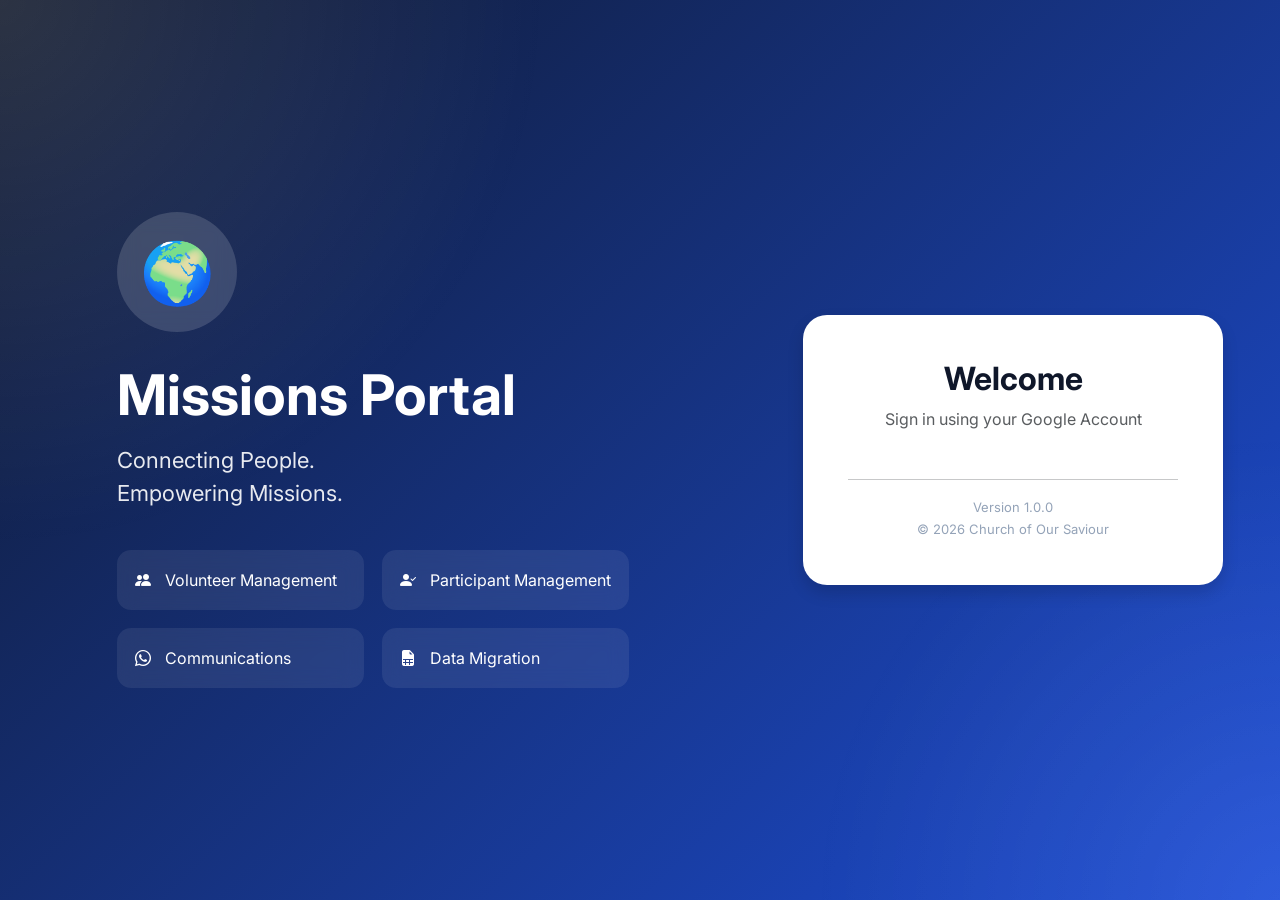
<file: index.html>
<!DOCTYPE html>
<html lang="en">

<head>

<meta charset="UTF-8">
<meta name="viewport" content="width=device-width, initial-scale=1.0">

<title>Missions Portal</title>

<meta name="theme-color" content="#1e3a8a">
<meta name="description" content="Missions Portal">

<!-- FIX: Required for Google Identity popup flow -->
<meta http-equiv="Cross-Origin-Opener-Policy" content="same-origin-allow-popups">

<!-- Bootstrap -->
<link href="https://cdn.jsdelivr.net/npm/bootstrap@5.3.7/dist/css/bootstrap.min.css" rel="stylesheet">
<link href="https://cdn.jsdelivr.net/npm/bootstrap-icons@1.13.1/font/bootstrap-icons.min.css" rel="stylesheet">

<!-- Font -->
<link href="https://fonts.googleapis.com/css2?family=Inter:wght@300;400;500;600;700&display=swap" rel="stylesheet">

<!-- CSS -->
<link rel="stylesheet" href="css/style.css">

<!-- ==============================
     GOOGLE IDENTITY SERVICES
================================== -->
<script src="https://accounts.google.com/gsi/client" async defer></script>

<!-- ==============================
     GOOGLE API CLIENT (Execution API)
================================== -->


</head>

<body>

<div class="background-overlay"></div>

<div class="container-fluid vh-100">

    <div class="row h-100">

        <!-- LEFT PANEL -->
        <div class="col-lg-7 d-none d-lg-flex align-items-center justify-content-center">

            <div class="hero">

                <div class="logo-circle">🌍</div>

                <h1 class="portal-title">Missions Portal</h1>

                <p class="portal-subtitle">
                    Connecting People.<br>
                    Empowering Missions.
                </p>

                <div class="hero-features">

                    <div><i class="bi bi-people-fill"></i> Volunteer Management</div>
                    <div><i class="bi bi-person-check-fill"></i> Participant Management</div>
                    <div><i class="bi bi-whatsapp"></i> Communications</div>
                    <div><i class="bi bi-file-earmark-spreadsheet-fill"></i> Data Migration</div>

                </div>

            </div>

        </div>

        <!-- RIGHT PANEL -->
        <div class="col-lg-5 col-12 d-flex align-items-center justify-content-center">

            <div class="login-card shadow">

                <div class="text-center">

                    <div class="mobile-logo d-lg-none">🌍</div>

                    <h2>Welcome</h2>

                    <p class="text-muted">
                        Sign in using your Google Account
                    </p>

                </div>

                <!-- GOOGLE LOGIN -->
                <div class="mt-4">

                    <div id="g_id_onload"
                         data-client_id="263902111764-jdil2ttim5q05gim8tsheopgoprr6jmh.apps.googleusercontent.com"
                         data-context="signin"
                         data-callback="handleCredentialResponse"
                         data-auto_prompt="false">
                    </div>

                    <div class="g_id_signin"
                         data-type="standard"
                         data-theme="filled_blue"
                         data-size="large"
                         data-shape="pill"
                         data-text="signin_with"
                         data-logo_alignment="left"
                         data-width="350">
                    </div>

                </div>

                <!-- LOADING -->
                <div class="loading-area mt-4 d-none" id="loadingArea">

                    <div class="spinner-border text-primary"></div>

                    <div class="mt-3">
                        Signing in...
                    </div>

                </div>

                <!-- MESSAGE -->
                <div id="message" class="mt-4"></div>

                <hr>

                <div class="footer">

                    Version 1.0.0<br>
                    © 2026 Church of Our Saviour

                </div>

            </div>

        </div>

    </div>

</div>

<!-- ==============================
     SCRIPTS (ORDER MATTERS)
================================== -->

<!-- Bootstrap -->
<script src="https://cdn.jsdelivr.net/npm/bootstrap@5.3.7/dist/js/bootstrap.bundle.min.js"></script>

<!-- CORE -->
<script src="./js/config.js"></script>
<script src="./js/app.js"></script>

<!-- API -->
<script src="./js/api.js"></script>

<!-- AUTH -->
<script src="./js/auth.js"></script>

</body>
</html>
</file>
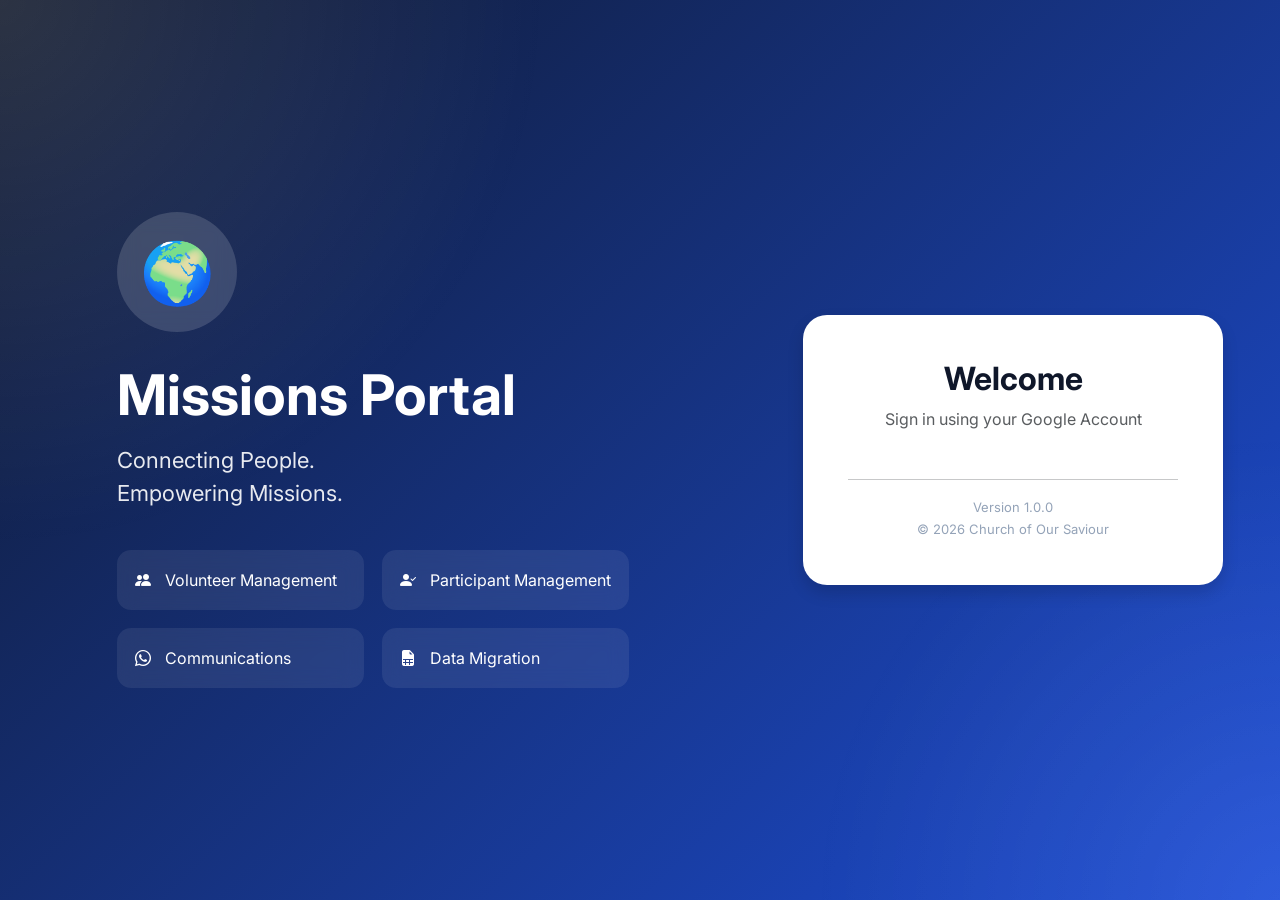
<file: add-event.html>
<!DOCTYPE html>

<html lang="en">

<head>

<meta charset="UTF-8">
<meta name="viewport" content="width=device-width, initial-scale=1.0">

<title>Add Event</title>

<script src="https://accounts.google.com/gsi/client" async defer></script>

<script src="./js/config.js"></script>

<script src="./js/api.js"></script>

<script src="./js/auth.js"></script>

<style>

*{
    box-sizing:border-box;
}

body{
    margin:0;
    font-family:Arial,sans-serif;
    background:#f4f6f8;
    color:#222;
}

/* ================= HEADER ================= */

.header{
    background:#1e3a8a;
    color:white;
    padding:18px 30px;
    display:flex;
    justify-content:space-between;
    align-items:center;
}

.header h2{
    margin:0;
}

.backBtn{
    background:white;
    color:#1e3a8a;
    border:none;
    padding:10px 16px;
    border-radius:6px;
    cursor:pointer;
    font-weight:bold;
}

/* ================= CONTAINER ================= */

.container{
    max-width:1100px;
    margin:25px auto;
    padding:0 20px;
}

/* ================= CARD ================= */

.card{
    background:white;
    border-radius:10px;
    padding:25px;
    margin-bottom:20px;
    box-shadow:0 2px 6px rgba(0,0,0,.08);
}

.card h2{
    margin-top:0;
    color:#1e3a8a;
}

.cardDescription{
    color:#666;
    margin-bottom:20px;
}

/* ================= FORM GRID ================= */

.formGrid{
    display:grid;
    grid-template-columns:repeat(2,1fr);
    gap:18px;
}

.formGroup{
    display:flex;
    flex-direction:column;
}

.formGroup.full{
    grid-column:1 / -1;
}

label{
    font-weight:bold;
    margin-bottom:7px;
}

.required{
    color:#dc2626;
}

input,
select,
textarea{
    width:100%;
    padding:11px;
    border:1px solid #ccc;
    border-radius:6px;
    font-size:14px;
}

textarea{
    min-height:100px;
    resize:vertical;
}

input:focus,
select:focus,
textarea:focus{
    outline:none;
    border-color:#2563eb;
}

/* ================= HEADER IMAGE ================= */

.imageUpload{
    border:2px dashed #cbd5e1;
    border-radius:8px;
    padding:25px;
    text-align:center;
    background:#f8fafc;
    cursor:pointer;
}

.imageUpload:hover{
    background:#f1f5f9;
}

.imagePreview{
    max-width:100%;
    max-height:220px;
    margin-top:15px;
    border-radius:8px;
    display:none;
}

/* ================= QUESTIONS ================= */

.questionCard{
    border:1px solid #ddd;
    border-radius:8px;
    padding:18px;
    margin-bottom:15px;
    background:#fafafa;
}

.questionHeader{
    display:flex;
    justify-content:space-between;
    align-items:center;
    margin-bottom:15px;
}

.questionNumber{
    font-weight:bold;
    color:#1e3a8a;
}

.removeBtn{
    background:#dc2626;
    color:white;
    border:none;
    padding:7px 10px;
    border-radius:5px;
    cursor:pointer;
}

.addQuestionBtn{
    background:#2563eb;
    color:white;
    border:none;
    padding:10px 16px;
    border-radius:6px;
    cursor:pointer;
}

/* ================= ACTIONS ================= */

.actions{
    display:flex;
    justify-content:flex-end;
    gap:10px;
    margin-top:20px;
}

.cancelBtn{
    background:#6b7280;
    color:white;
    border:none;
    padding:12px 20px;
    border-radius:6px;
    cursor:pointer;
}

.createBtn{
    background:#16a34a;
    color:white;
    border:none;
    padding:12px 24px;
    border-radius:6px;
    cursor:pointer;
    font-weight:bold;
}

.createBtn:disabled{
    background:#9ca3af;
    cursor:not-allowed;
}

/* ================= SUCCESS ================= */

.successCard{
    display:none;
    background:white;
    border-radius:10px;
    padding:30px;
    margin-bottom:20px;
    box-shadow:0 2px 6px rgba(0,0,0,.08);
}

.successCard h2{
    color:#16a34a;
}

.resultGrid{
    display:grid;
    grid-template-columns:repeat(2,1fr);
    gap:15px;
    margin-top:20px;
}

.resultBox{
    border:1px solid #ddd;
    border-radius:8px;
    padding:15px;
}

.resultBox label{
    display:block;
    color:#666;
    font-size:12px;
}

.resultBox a{
    word-break:break-all;
}

.qrBox{
    text-align:center;
    margin-top:25px;
}

.qrBox img{
    width:220px;
    height:220px;
    object-fit:contain;
    border:1px solid #ddd;
    padding:10px;
}

/* ================= LOADING ================= */

.loading{
    display:none;
    position:fixed;
    inset:0;
    background:rgba(255,255,255,.75);
    justify-content:center;
    align-items:center;
    z-index:999;
}

.loadingBox{
    background:white;
    padding:25px 35px;
    border-radius:10px;
    box-shadow:0 4px 15px rgba(0,0,0,.2);
    text-align:center;
}

.spinner{
    width:35px;
    height:35px;
    border:4px solid #ddd;
    border-top:4px solid #1e3a8a;
    border-radius:50%;
    animation:spin 1s linear infinite;
    margin:0 auto 15px;
}

@keyframes spin{
    to{
        transform:rotate(360deg);
    }
}

@media(max-width:700px){

    .formGrid,
    .resultGrid{
        grid-template-columns:1fr;
    }

}

</style>

</head>

<body>

<!-- =====================================================
     HEADER
===================================================== -->

<div class="header">


<h2>➕ Add Event</h2>

<button
    class="backBtn"
    onclick="window.location='event-management.html'">

    ← Event Management

</button>


</div>

<div class="container">

<!-- =====================================================
     SUCCESS
===================================================== -->

<div
    class="successCard"
    id="successCard">


<h2>✓ Event Created Successfully</h2>

<p>
    The Google Form has been created and the event has
    been added to the Event Registry as ACTIVE.
</p>

<div class="resultGrid">

    <div class="resultBox">

        <label>Event Name</label>

        <strong id="resultEventName"></strong>

    </div>


    <div class="resultBox">

        <label>Event Spreadsheet ID</label>

        <strong id="resultSpreadsheetId"></strong>

    </div>


    <div class="resultBox">

        <label>Google Form</label>

        <a
            id="resultFormUrl"
            target="_blank"
            rel="noopener">

            Open Form

        </a>

    </div>


    <div class="resultBox">

        <label>Responder URL</label>

        <a
            id="resultResponderUrl"
            target="_blank"
            rel="noopener">

            Open Registration Form

        </a>

    </div>

</div>


<div class="qrBox">

    <h3>Registration QR Code</h3>

    <img
        id="resultQr"
        alt="Registration QR Code">

    <br><br>

    <button
        class="createBtn"
        onclick="window.location='event-management.html'">

        Return to Event Management

    </button>

</div>


</div>

<!-- =====================================================
     EVENT DETAILS
===================================================== -->

<div
    class="card"
    id="eventFormCard">


<h2>Event Details</h2>

<p class="cardDescription">

    Enter the information that will be used to create the
    Google Form and Event Registry record.

</p>


<div class="formGrid">


    <!-- EVENT DATE -->

    <div class="formGroup">

        <label>
            Event Date
            <span class="required">*</span>
        </label>

        <input
            type="date"
            id="eventDate"
            required>

    </div>


    <!-- EVENT NAME -->

    <div class="formGroup">

        <label>
            Event Name
            <span class="required">*</span>
        </label>

        <input
            type="text"
            id="eventName"
            placeholder="e.g. Kingdom Builders"
            required>

    </div>


    <!-- EVENT TYPE -->

    <div class="formGroup">

        <label>
            Event Type
            <span class="required">*</span>
        </label>

        <select
            id="eventType"
            required>

            <option value="">
                Select Event Type
            </option>

            <option value="Event">
                Event
            </option>

            <option value="Course">
                Course
            </option>

            <option value="Workshop">
                Workshop
            </option>

            <option value="Conference">
                Conference
            </option>

            <option value="Service">
                Service
            </option>

            <option value="Outreach">
                Outreach
            </option>

            <option value="Other">
                Other
            </option>

        </select>

    </div>


    <!-- VENUE -->

    <div class="formGroup">

        <label>
            Venue
            <span class="required">*</span>
        </label>

        <input
            type="text"
            id="venue"
            placeholder="e.g. COOS Main Hall"
            required>

    </div>


    <!-- LOCATION -->

    <div class="formGroup">

        <label>
            Location
            <span class="required">*</span>
        </label>

        <input
            type="text"
            id="location"
            placeholder="e.g. Singapore"
            required>

    </div>


    <!-- START TIME -->

    <div class="formGroup">

        <label>
            Start Time
        </label>

        <input
            type="time"
            id="startTime">

    </div>


    <!-- END TIME -->

    <div class="formGroup">

        <label>
            End Time
        </label>

        <input
            type="time"
            id="endTime">

    </div>


    <!-- DESCRIPTION -->

    <div class="formGroup full">

        <label>
            Event Description
        </label>

        <textarea
            id="eventDescription"
            placeholder="Describe the event..."></textarea>

    </div>

</div>


</div>

<!-- =====================================================
     GOOGLE FORM HEADER
===================================================== -->

<div class="card">


<h2>Google Form Header</h2>

<p class="cardDescription">

    Upload the event image to be used for the event
    registration form.

</p>


<div
    class="imageUpload"
    onclick="document.getElementById('headerImage').click()">

    <strong>
        Click to upload event header image
    </strong>

    <br>

    <small>
        Recommended: wide landscape image
    </small>

    <input
        type="file"
        id="headerImage"
        accept="image/*"
        style="display:none;">

    <img
        id="imagePreview"
        class="imagePreview">

</div>


</div>

<!-- =====================================================
     STANDARD PARAMETERS
===================================================== -->

<div class="card">


<h2>Registration Information</h2>

<p class="cardDescription">

    These standard registration fields will be included
    in every Event Form.

</p>


<div class="formGrid">


    <div class="formGroup">

        <label>
            Name
            <span class="required">*</span>
        </label>

        <input
            value="Name"
            disabled>

    </div>


    <div class="formGroup">

        <label>
            Email Address
            <span class="required">*</span>
        </label>

        <input
            value="Email Address"
            disabled>

    </div>


    <div class="formGroup">

        <label>
            Contact Number
            <span class="required">*</span>
        </label>

        <input
            value="Contact Number"
            disabled>

    </div>


    <div class="formGroup">

        <label>
            Church
        </label>

        <input
            value="Church"
            disabled>

    </div>


    <div class="formGroup">

        <label>
            Referral Source
        </label>

        <input
            value="How did you hear about this event?"
            disabled>

    </div>


    <div class="formGroup">

        <label>
            PDPA Consent
            <span class="required">*</span>
        </label>

        <input
            value="PDPA Consent"
            disabled>

    </div>

</div>


</div>

<!-- =====================================================
     CUSTOM QUESTIONS
===================================================== -->

<div class="card">


<h2>Event-Specific Questions</h2>

<p class="cardDescription">

    Add questions that are specific to this event.
    These will be added to the Google Form after the
    standard registration fields.

</p>


<div id="questionsContainer"></div>


<button
    type="button"
    class="addQuestionBtn"
    onclick="addQuestion()">

    + Add Question

</button>


</div>

<!-- =====================================================
     CREATE
===================================================== -->

<div class="card">


<div class="actions">

    <button
        type="button"
        class="cancelBtn"
        onclick="window.location='event-management.html'">

        Cancel

    </button>


    <button
        type="button"
        class="createBtn"
        id="createBtn"
        onclick="handleCreateEvent()">

        🚀 Create Event

    </button>

</div>


</div>

</div>

<!-- =====================================================
     LOADING
===================================================== -->

<div
    class="loading"
    id="loading">


<div class="loadingBox">

    <div class="spinner"></div>

    <strong>
        Creating Event...
    </strong>

    <p>
        Creating Google Form, response spreadsheet,
        QR code and Event Registry record.
    </p>

</div>


</div>

<script>

/*****************************************************
 * AUTH
 *****************************************************/

const user =
    JSON.parse(
        localStorage.getItem("mp_user")
    );


if(!user){

    location = "index.html";

}


if(
    user &&
    !["Admin","Intern"].includes(
        user.role
    )
){

    alert("Access denied.");

    location = "dashboard.html";

}


/*****************************************************
 * API RUNNER
 *****************************************************/

async function runScript(
    action,
    data = {}
){

    const result =
        await API.post(
            action,
            data
        );


    console.log(
        "API RESULT:",
        action,
        result
    );


    if(!result || !result.success){

        throw new Error(
            result?.message ||
            "Request failed"
        );

    }


    return result.data || result;

}


/*****************************************************
 * LOADING
 *****************************************************/

function showLoading(){

    document
        .getElementById("loading")
        .style.display = "flex";

}


function hideLoading(){

    document
        .getElementById("loading")
        .style.display = "none";

}


/*****************************************************
 * HEADER IMAGE
 *****************************************************/

let headerImageData = null;


document
    .getElementById("headerImage")
    .addEventListener(
        "change",
        function(event){

            const file =
                event.target.files[0];


            if(!file){

                return;

            }


            if(
                !file.type.startsWith("image/")
            ){

                alert(
                    "Please select an image file."
                );

                event.target.value = "";

                return;

            }


            const reader =
                new FileReader();


            reader.onload =
                function(e){

                    /*
                     * IMPORTANT:
                     *
                     * Backend expects:
                     *
                     * base64
                     * mimeType
                     * fileName
                     */

                    headerImageData = {

                        fileName:
                            file.name,

                        mimeType:
                            file.type,

                        base64:
                            e.target.result

                    };


                    const preview =
                        document
                            .getElementById(
                                "imagePreview"
                            );


                    preview.src =
                        e.target.result;


                    preview.style.display =
                        "block";

                };


            reader.readAsDataURL(file);

        }
    );


/*****************************************************
 * QUESTIONS
 *****************************************************/

let questionCounter = 0;


function addQuestion(){

    questionCounter++;


    const container =
        document.getElementById(
            "questionsContainer"
        );


    const card =
        document.createElement("div");


    card.className =
        "questionCard";


    card.innerHTML = `

        <div class="questionHeader">

            <span class="questionNumber">

                Question ${questionCounter}

            </span>

            <button
                type="button"
                class="removeBtn"
                onclick="removeQuestion(this)">

                Remove

            </button>

        </div>


        <div class="formGrid">


            <div class="formGroup full">

                <label>

                    Question
                    <span class="required">*</span>

                </label>

                <input
                    type="text"
                    class="questionText"
                    placeholder="Enter your question">

            </div>


            <div class="formGroup">

                <label>
                    Question Type
                </label>

                <select
                    class="questionType">

                    <option value="SHORT_ANSWER">
                        Short Answer
                    </option>

                    <option value="PARAGRAPH">
                        Paragraph
                    </option>

                    <option value="MULTIPLE_CHOICE">
                        Multiple Choice
                    </option>

                    <option value="CHECKBOXES">
                        Checkboxes
                    </option>

                    <option value="DROPDOWN">
                        Dropdown
                    </option>

                    <option value="DATE">
                        Date
                    </option>

                    <option value="TIME">
                        Time
                    </option>

                </select>

            </div>


            <div class="formGroup">

                <label>
                    Required?
                </label>

                <select
                    class="questionRequired">

                    <option value="YES">
                        Yes
                    </option>

                    <option value="NO">
                        No
                    </option>

                </select>

            </div>


            <div class="formGroup full">

                <label>
                    Options
                </label>

                <textarea
                    class="questionOptions"
                    placeholder="For Multiple Choice / Checkboxes / Dropdown only.

Enter one option per line."></textarea>


        </div>


    </div>

`;


container.appendChild(card);


}

/*****************************************************

* REMOVE QUESTION
  *****************************************************/

function removeQuestion(button){


const card =
    button.closest(
        ".questionCard"
    );


if(card){

    card.remove();

}


renumberQuestions();


}

/*****************************************************

* RENUMBER QUESTIONS
  *****************************************************/

function renumberQuestions(){


const cards =
    document.querySelectorAll(
        ".questionCard"
    );


cards.forEach(
    function(card,index){

        const number =
            card.querySelector(
                ".questionNumber"
            );


        number.textContent =
            "Question " +
            (index + 1);

    }
);


}

/*****************************************************

* COLLECT QUESTIONS
  *****************************************************/

function collectQuestions(){


const cards =
    document.querySelectorAll(
        ".questionCard"
    );


const questions = [];


cards.forEach(
    function(card){

        const text =
            card.querySelector(
                ".questionText"
            )
            .value
            .trim();


        if(!text){

            return;

        }


        const type =
            card.querySelector(
                ".questionType"
            )
            .value;


        const required =
            card.querySelector(
                ".questionRequired"
            )
            .value === "YES";


        const optionsText =
            card.querySelector(
                ".questionOptions"
            )
            .value;


        const options =
            optionsText
                .split("\n")
                .map(
                    function(option){

                        return option.trim();

                    }
                )
                .filter(
                    function(option){

                        return option !== "";

                    }
                );


        questions.push({

            title:
                text,

            type:
                type,

            required:
                required,

            options:
                options

        });

    }
);


return questions;


}

/*****************************************************

* VALIDATE EVENT
  *****************************************************/

function validateEvent(){


const eventDate =
    document
        .getElementById(
            "eventDate"
        )
        .value;


const eventName =
    document
        .getElementById(
            "eventName"
        )
        .value
        .trim();


const eventType =
    document
        .getElementById(
            "eventType"
        )
        .value;


const venue =
    document
        .getElementById(
            "venue"
        )
        .value
        .trim();


const location =
    document
        .getElementById(
            "location"
        )
        .value
        .trim();


if(!eventDate){

    alert(
        "Event Date is required."
    );

    return false;

}


if(!eventName){

    alert(
        "Event Name is required."
    );

    return false;

}


if(!eventType){

    alert(
        "Event Type is required."
    );

    return false;

}


if(!venue){

    alert(
        "Venue is required."
    );

    return false;

}


if(!location){

    alert(
        "Location is required."
    );

    return false;

}


/*
 * Validate custom questions.
 */

const cards =
    document.querySelectorAll(
        ".questionCard"
    );


for(
    let i = 0;
    i < cards.length;
    i++
){

    const text =
        cards[i]
            .querySelector(
                ".questionText"
            )
            .value
            .trim();


    if(!text){

        alert(
            "Please complete Question " +
            (i + 1) +
            " or remove it."
        );

        return false;

    }


    const type =
        cards[i]
            .querySelector(
                ".questionType"
            )
            .value;


    const optionsText =
        cards[i]
            .querySelector(
                ".questionOptions"
            )
            .value
            .trim();


    if(
        [
            "MULTIPLE_CHOICE",
            "CHECKBOXES",
            "DROPDOWN"
        ].includes(type)
        &&
        !optionsText
    ){

        alert(
            "Please provide options for Question " +
            (i + 1) +
            "."
        );

        return false;

    }

}


return true;


}

/*****************************************************

* CREATE EVENT
  *****************************************************/

async function handleCreateEvent(){


if(!validateEvent()){

    return;

}


const eventDate =
    document
        .getElementById(
            "eventDate"
        )
        .value;


const eventName =
    document
        .getElementById(
            "eventName"
        )
        .value
        .trim();


const eventType =
    document
        .getElementById(
            "eventType"
        )
        .value;


const eventDescription =
    document
        .getElementById(
            "eventDescription"
        )
        .value
        .trim();


const venue =
    document
        .getElementById(
            "venue"
        )
        .value
        .trim();


const location =
    document
        .getElementById(
            "location"
        )
        .value
        .trim();


const startTime =
    document
        .getElementById(
            "startTime"
        )
        .value;


const endTime =
    document
        .getElementById(
            "endTime"
        )
        .value;


const questions =
    collectQuestions();


const confirmed =
    confirm(

        "Create this event?\n\n" +

        "Event: " +
        eventName +
        "\n" +

        "Date: " +
        eventDate +
        "\n" +

        "Type: " +
        eventType +
        "\n" +

        "Venue: " +
        venue +
        "\n" +

        "Location: " +
        location +
        "\n\n" +

        "This will create:\n" +
        "• Google Form\n" +
        "• Response Spreadsheet\n" +
        "• ACTIVE Event Registry record\n\n" +

        "Continue?"

    );


if(!confirmed){

    return;

}


const button =
    document
        .getElementById(
            "createBtn"
        );


button.disabled =
    true;


showLoading();


try{

    /*
     * IMPORTANT:
     *
     * API action remains:
     *
     * createEvent
     *
     * Backend router maps this to:
     *
     * createEventForm()
     */

    const result =
        await runScript(
            "createEvent",
            {

                eventDate:
                    eventDate,

                eventName:
                    eventName,

                eventType:
                    eventType,

                eventDescription:
                    eventDescription,

                venue:
                    venue,

                location:
                    location,

                startTime:
                    startTime,

                endTime:
                    endTime,

                questions:
                    JSON.stringify(
                        questions
                    ),

                headerImage:
                    headerImageData
                        ? JSON.stringify(
                            headerImageData
                          )
                        : "",

                createdBy:
                    user &&
                    user.email
                        ? user.email
                        : ""

            }
        );


    hideLoading();


    showSuccess(
        result
    );

}
catch(err){

    console.error(
        "CREATE EVENT ERROR:",
        err
    );


    hideLoading();


    alert(
        "Unable to create event:\n\n" +
        (
            err.message ||
            String(err)
        )
    );


    button.disabled =
        false;

}


}

/*****************************************************

* SHOW SUCCESS
  *****************************************************/


function showSuccess(result) {

    console.log(
        "CREATE EVENT SUCCESS:",
        result
    );


    /***************************************************
     * HIDE EVENT CREATION CARDS
     ***************************************************/

    document
        .querySelectorAll(".card")
        .forEach(function(card) {

            card.style.display = "none";

        });


    /***************************************************
     * SHOW SUCCESS CARD
     ***************************************************/

    const success =
        document.getElementById(
            "successCard"
        );


    success.style.display =
        "block";


    /***************************************************
     * EVENT NAME
     ***************************************************/

    const eventName =
        result.eventName ||
        "";


    document
        .getElementById(
            "resultEventName"
        )
        .textContent =
            eventName;


    /***************************************************
     * SPREADSHEET ID
     ***************************************************/

    const spreadsheetId =
        result.spreadsheetId ||
        result.sourceSpreadsheetId ||
        "";


    document
        .getElementById(
            "resultSpreadsheetId"
        )
        .textContent =
            spreadsheetId;


    /***************************************************
     * GOOGLE FORM EDITOR URL
     ***************************************************/

    const editUrl =
        result.editUrl ||
        result.formUrl ||
        "";


    console.log(
        "GOOGLE FORM EDIT URL:",
        editUrl
    );


    const formLink =
        document.getElementById(
            "resultFormUrl"
        );


    if (editUrl) {

        formLink.href =
            editUrl;

        formLink.textContent =
            "Open Google Form";

        formLink.target =
            "_blank";

        formLink.rel =
            "noopener noreferrer";

        formLink.style.display =
            "inline";

    }
    else {

        formLink.removeAttribute(
            "href"
        );

        formLink.textContent =
            "Google Form URL unavailable";

    }


    /***************************************************
     * PUBLIC REGISTRATION URL
     ***************************************************/

    const responderUrl =
        result.registrationUrl ||
        result.responderUrl ||
        "";


    console.log(
        "REGISTRATION URL:",
        responderUrl
    );


    const responderLink =
        document.getElementById(
            "resultResponderUrl"
        );


    if (responderUrl) {

        responderLink.href =
            responderUrl;

        responderLink.textContent =
            "Open Registration Form";

        responderLink.target =
            "_blank";

        responderLink.rel =
            "noopener noreferrer";

        responderLink.style.display =
            "inline";

    }
    else {

        responderLink.removeAttribute(
            "href"
        );

        responderLink.textContent =
            "Registration URL unavailable";

    }


    /***************************************************
     * QR CODE
     *
     * QR MUST contain the PUBLIC REGISTRATION URL.
     ***************************************************/

    const qr =
        document.getElementById(
            "resultQr"
        );


    if (responderUrl) {

        qr.src =
            "https://quickchart.io/qr?size=300&text=" +
            encodeURIComponent(
                responderUrl
            );


        qr.alt =
            "Registration QR Code for " +
            eventName;


        qr.style.display =
            "inline-block";

    }
    else {

        qr.removeAttribute(
            "src"
        );


        qr.alt =
            "Registration QR Code unavailable";


        qr.style.display =
            "none";

    }


    /***************************************************
     * DEBUG
     ***************************************************/

    console.log(
        "SUCCESS DISPLAY:",
        {
            eventName:
                eventName,

            spreadsheetId:
                spreadsheetId,

            editUrl:
                editUrl,

            responderUrl:
                responderUrl,

            qrUrl:
                responderUrl
                    ? "https://quickchart.io/qr?size=300&text=" +
                      encodeURIComponent(responderUrl)
                    : ""

        }
    );

}



</script>

</body>

</html>
</file>
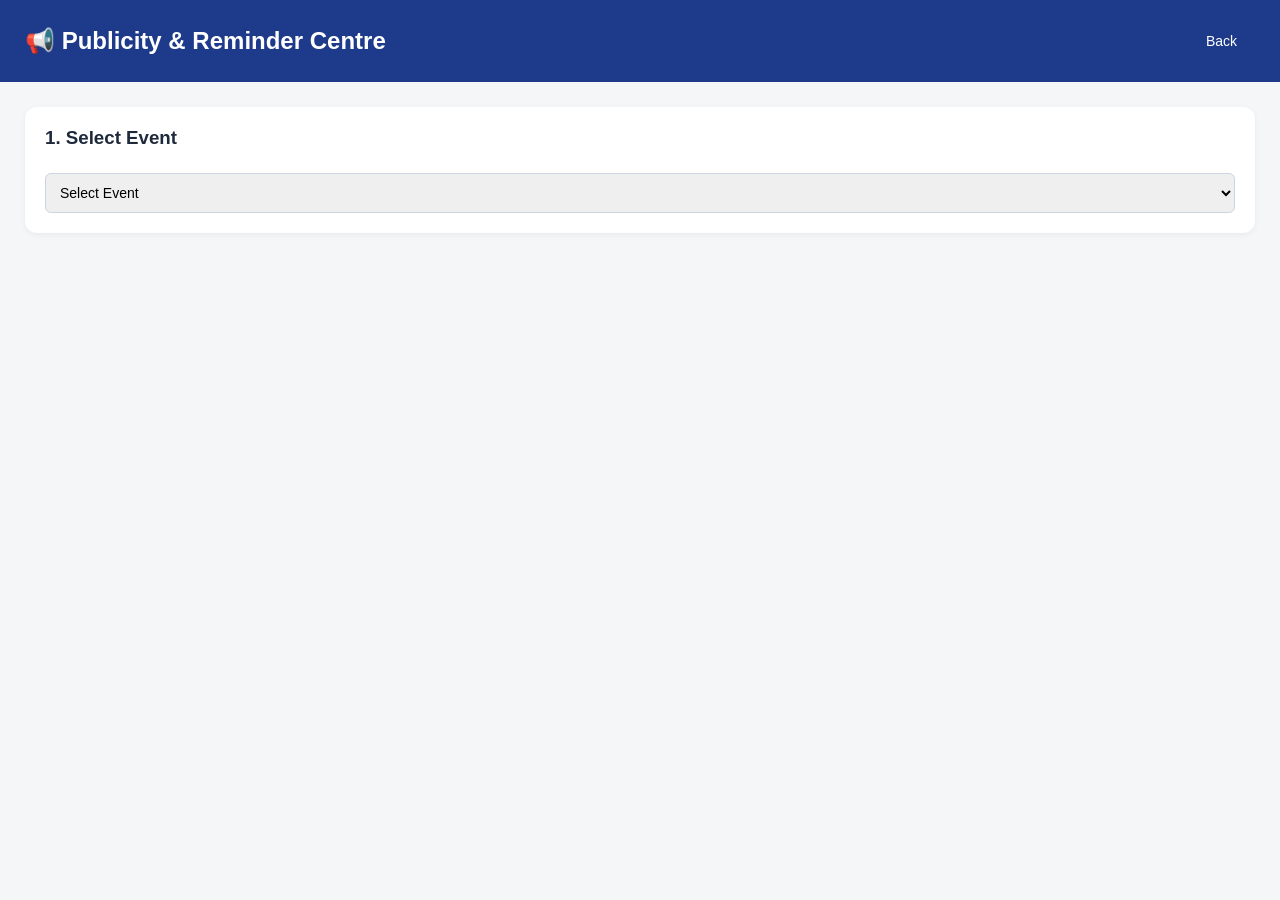
<file: communications.html>
<!DOCTYPE html>
<html lang="en">

<head>

<meta charset="UTF-8">

<meta
    name="viewport"
    content="width=device-width, initial-scale=1.0"
>

<title>Publicity & Reminder Centre</title>

<script
    src="https://accounts.google.com/gsi/client"
    async
    defer>
</script>

<script src="./js/config.js"></script>
<script src="./js/api.js"></script>
<script src="./js/auth.js"></script>


<style>

/* =========================================================
   GLOBAL
========================================================= */

*{
    box-sizing:border-box;
}

body{
    margin:0;
    font-family:Arial, sans-serif;
    background:#f4f6f8;
    color:#1e293b;
}


/* =========================================================
   HEADER
========================================================= */

.header{

    background:#1e3a8a;
    color:white;

    padding:20px 25px;

    display:flex;
    justify-content:space-between;
    align-items:center;

}

.header h2{
    margin:0;
}


/* =========================================================
   CONTAINER
========================================================= */

.container{

    max-width:1500px;

    margin:auto;

    padding:25px;

}


/* =========================================================
   CARD
========================================================= */

.card{

    background:white;

    padding:20px;

    border-radius:12px;

    margin-bottom:20px;

    box-shadow:
        0 2px 6px rgba(0,0,0,.05);

}

.card h3{

    margin-top:0;

}


/* =========================================================
   BUTTONS
========================================================= */

button{

    padding:10px 15px;

    border:none;

    border-radius:6px;

    background:#1e3a8a;

    color:white;

    cursor:pointer;

    margin:3px;

    font-size:14px;

}

button:hover{

    background:#163172;

}

button:disabled{

    background:#94a3b8;

    cursor:not-allowed;

}


.whatsapp{

    background:#16a34a;

}

.whatsapp:hover{

    background:#15803d;

}


.preview{

    background:#64748b;

}

.preview:hover{

    background:#475569;

}


.secondary{

    background:#475569;

}


.danger{

    background:#dc2626;

}


.successButton{

    background:#15803d;

}


/* =========================================================
   FORM
========================================================= */

input,
textarea,
select{

    width:100%;

    padding:10px;

    border-radius:6px;

    border:1px solid #cbd5e1;

    margin-top:5px;

    font-family:Arial,sans-serif;

    font-size:14px;

}

textarea{

    resize:vertical;

}

label{

    font-weight:bold;

    display:block;

    margin-top:12px;

}


/* =========================================================
   EVENT INFO
========================================================= */

.event-info{

    background:#eef2ff;

    border-left:5px solid #1e3a8a;

    padding:15px;

    border-radius:8px;

    margin-top:15px;

}


.event-title{

    font-size:20px;

    font-weight:bold;

    color:#1e3a8a;

}


/* =========================================================
   BADGES
========================================================= */

.badge{

    display:inline-block;

    padding:5px 10px;

    border-radius:15px;

    font-size:12px;

    font-weight:bold;

}


.badge-blue{

    background:#dbeafe;

    color:#1e3a8a;

}


.badge-green{

    background:#dcfce7;

    color:#166534;

}


.badge-yellow{

    background:#fef3c7;

    color:#92400e;

}


.badge-red{

    background:#fee2e2;

    color:#991b1b;

}


.badge-grey{

    background:#e2e8f0;

    color:#475569;

}


/* =========================================================
   ACTIVITY SELECTION
========================================================= */

.activity-grid{

    display:grid;

    grid-template-columns:
        repeat(2,1fr);

    gap:20px;

    margin-top:15px;

}


.activity-button{

    padding:25px;

    border:2px solid #dbeafe;

    border-radius:12px;

    background:#f8fafc;

    color:#1e3a8a;

    font-size:18px;

    cursor:pointer;

    text-align:left;

    transition:.2s;

}


.activity-button:hover{

    background:#eef2ff;

    border-color:#1e3a8a;

}


.activity-button.active{

    background:#dbeafe;

    border-color:#1e3a8a;

}


.activity-button.disabled{

    opacity:.5;

    cursor:not-allowed;

}


.activity-button .icon{

    font-size:32px;

    display:block;

    margin-bottom:10px;

}


.activity-button small{

    color:#64748b;

    font-size:13px;

}


/* =========================================================
   TWO COLUMN
========================================================= */

.two-column{

    display:grid;

    grid-template-columns:
        1fr 1fr;

    gap:20px;

}


/* =========================================================
   STATISTICS
========================================================= */

.stat-grid{

    display:grid;

    grid-template-columns:
        repeat(4,1fr);

    gap:12px;

    margin-top:15px;

}


.stat{

    padding:15px;

    border-radius:8px;

    background:#f8fafc;

    text-align:center;

}


.stat-number{

    font-size:26px;

    font-weight:bold;

    color:#1e3a8a;

}


.stat-label{

    font-size:13px;

    color:#64748b;

    margin-top:5px;

}


/* =========================================================
   TABLE
========================================================= */

.table-container{

    overflow-x:auto;

}


table{

    width:100%;

    border-collapse:collapse;

    margin-top:15px;

}


th{

    background:#eef2ff;

    text-align:left;

    white-space:nowrap;

}


td,
th{

    border:1px solid #ddd;

    padding:10px;

}


tr:hover{

    background:#f8fafc;

}


/* =========================================================
   POSTER
========================================================= */

.poster-area{

    border:2px dashed #cbd5e1;

    border-radius:10px;

    padding:20px;

    background:#f8fafc;

    text-align:center;

}


.poster-preview{

    max-width:100%;

    max-height:400px;

    border-radius:8px;

    margin-top:15px;

    display:none;

}


.pdf-preview{

    padding:20px;

    background:#e2e8f0;

    border-radius:8px;

    margin-top:15px;

    display:none;

}


/* =========================================================
   NOTICE
========================================================= */

.notice{

    padding:12px;

    background:#fffbeb;

    border:1px solid #fde68a;

    border-radius:8px;

    margin-top:12px;

}


.success{

    padding:12px;

    background:#f0fdf4;

    border:1px solid #bbf7d0;

    border-radius:8px;

    margin-top:12px;

}


.info{

    padding:12px;

    background:#eff6ff;

    border:1px solid #bfdbfe;

    border-radius:8px;

    margin-top:12px;

}


/* =========================================================
   EMPTY
========================================================= */

.empty{

    padding:30px;

    text-align:center;

    color:#64748b;

}


/* =========================================================
   HIDDEN
========================================================= */

.hidden{

    display:none !important;

}


/* =========================================================
   STATUS PANEL
========================================================= */

.status-panel{

    padding:15px;

    border-radius:8px;

    background:#f8fafc;

    margin-top:15px;

}


.status-row{

    display:flex;

    justify-content:space-between;

    align-items:center;

    padding:8px 0;

    border-bottom:1px solid #e2e8f0;

}


.status-row:last-child{

    border-bottom:none;

}


/* =========================================================
   RESPONSIVE
========================================================= */

@media(max-width:900px){

    .activity-grid,
    .two-column{

        grid-template-columns:1fr;

    }


    .stat-grid{

        grid-template-columns:
            repeat(2,1fr);

    }

}


@media(max-width:600px){

    .container{

        padding:12px;

    }


    .header{

        padding:15px;

    }


    .stat-grid{

        grid-template-columns:1fr;

    }

}

</style>

</head>


<body>


<!-- =========================================================
     HEADER
========================================================= -->

<div class="header">

    <h2>
        📢 Publicity & Reminder Centre
    </h2>

    <button onclick="goBack()">
        Back
    </button>

</div>



<div class="container">


<!-- =========================================================
     1. SELECT EVENT
========================================================= -->

<div class="card">

    <h3>
        1. Select Event
    </h3>


    <select
        id="eventFilter"
        onchange="selectEvent()">

        <option value="">
            Select Event
        </option>

    </select>


    <div
        id="selectedEventInfo"
        class="hidden">
    </div>

</div>



<!-- =========================================================
     2. EVENT LIFECYCLE
========================================================= -->

<div
    id="lifecycleCard"
    class="card hidden">

    <h3>
        Event Communication Status
    </h3>


    <div
        id="lifecycleStatus">
    </div>

</div>



<!-- =========================================================
     3. ACTIVITY
========================================================= -->

<div
    id="activityCard"
    class="card hidden">

    <h3>
        2. What would you like to do?
    </h3>


    <div class="activity-grid">


        <!-- PUBLICITY -->

        <button
            type="button"
            id="publicityActivityButton"
            class="activity-button"
            onclick="selectActivity('publicity')">

            <span class="icon">
                📢
            </span>

            <strong>
                Publicity
            </strong>

            <br><br>

            <small>
                Send event publicity to your audience.
                Publicity remains available while the
                event is ACTIVE.
            </small>

        </button>



        <!-- REMINDER -->

        <button
            type="button"
            id="reminderActivityButton"
            class="activity-button"
            onclick="selectActivity('reminder')">

            <span class="icon">
                ⏰
            </span>

            <strong>
                Reminder
            </strong>

            <br><br>

            <small
                id="reminderAvailabilityText">

                Reminder becomes available nearer
                to the event date.

            </small>

        </button>


    </div>

</div>



<!-- =========================================================
     PUBLICITY MODULE
========================================================= -->

<div
    id="publicityModule"
    class="hidden">


    <!-- =====================================================
         PUBLICITY CONFIGURATION
    ====================================================== -->

    <div class="card">

        <h3>
            📢 Publicity Campaign
        </h3>


        <div class="event-info">

            <div class="event-title"
                 id="publicityEventName">
            </div>

            <div id="publicityEventDate">
            </div>

        </div>


        <div class="two-column">


            <!-- MESSAGE -->

            <div>

                <label>
                    Publicity Message
                </label>


                <textarea
                    id="publicityMessage"
                    rows="14"
                    placeholder="Type your publicity message here...">
                </textarea>


                <div class="info">

                    The message will be personalised
                    with the person's name when
                    WhatsApp is opened.

                </div>

            </div>



            <!-- POSTER -->

            <div>

                <label>
                    Poster / Image / PDF
                </label>


                <div class="poster-area">

                    <input
                        type="file"
                        id="publicityAttachment"
                        accept="image/*,.pdf">


                    <div
                        id="attachmentName"
                        style="margin-top:10px;">
                    </div>


                    <img
                        id="posterPreview"
                        class="poster-preview">


                    <div
                        id="pdfPreview"
                        class="pdf-preview">

                        📄 PDF selected

                    </div>

                </div>


                <div class="notice">

                    <strong>
                        Manual WhatsApp mode
                    </strong>

                    <br><br>

                    The poster is saved as part of this
                    publicity campaign.

                    <br><br>

                    When sending manually through
                    WhatsApp, you will need to attach
                    the poster yourself.

                    <br><br>

                    Once the WhatsApp API is enabled,
                    the same poster can be sent
                    automatically.

                </div>

            </div>


        </div>


        <br>


        <button
            class="preview"
            onclick="previewPublicityCampaign()">

            Preview

        </button>


        <button
            onclick="savePublicityConfiguration()">

            Save Publicity

        </button>


    </div>



    <!-- =====================================================
         PUBLICITY STATISTICS
    ====================================================== -->

    <div class="card">

        <h3>
            Publicity Engagement
        </h3>


        <div class="stat-grid">


            <div class="stat">

                <div
                    id="publicityTotal"
                    class="stat-number">

                    0

                </div>

                <div class="stat-label">
                    Total People
                </div>

            </div>


            <div class="stat">

                <div
                    id="publicitySent"
                    class="stat-number">

                    0

                </div>

                <div class="stat-label">
                    Publicity Sent
                </div>

            </div>


            <div class="stat">

                <div
                    id="publicityPending"
                    class="stat-number">

                    0

                </div>

                <div class="stat-label">
                    Pending
                </div>

            </div>


            <div class="stat">

                <div
                    id="publicityRegistered"
                    class="stat-number">

                    0

                </div>

                <div class="stat-label">
                    Registered
                </div>

            </div>


        </div>


    </div>



    <!-- =====================================================
         PUBLICITY AUDIENCE
    ====================================================== -->

    <div class="card">

        <h3>
            Publicity Audience
        </h3>


        <div class="info">

            Each person is uniquely identified.
            People marked <strong>SENT</strong> will
            not be selected again.

        </div>


        <br>


        <button
            class="whatsapp"
            onclick="sendSelectedPublicity()">

            Open WhatsApp for Selected

        </button>


        <button
            class="secondary"
            onclick="refreshPublicityAudience()">

            Refresh Audience

        </button>


        <div class="table-container">

            <table>

                <thead>

                    <tr>

                        <th>

                            <input
                                type="checkbox"
                                id="selectAllPublicity"
                                onclick="toggleAllPublicity(this)">

                        </th>


                        <th>
                            Name
                        </th>


                        <th>
                            Mobile
                        </th>


                        <th>
                            Publicity
                        </th>


                        <th>
                            Engagement
                        </th>


                        <th>
                            Action
                        </th>

                    </tr>

                </thead>


                <tbody
                    id="publicityTable">
                </tbody>

            </table>

        </div>

    </div>


</div>



<!-- =========================================================
     REMINDER MODULE
========================================================= -->

<div
    id="reminderModule"
    class="hidden">


    <!-- =====================================================
         REMINDER CONFIGURATION
    ====================================================== -->

    <div class="card">

        <h3>
            ⏰ Reminder
        </h3>


        <div class="event-info">

            <div class="event-title"
                 id="reminderEventName">
            </div>

            <div id="reminderEventDate">
            </div>

        </div>


        <label>
            Reminder Stage
        </label>


        <select
            id="reminderType"
            onchange="changeReminderType()">

            <option value="T-7">
                T-7
            </option>

            <option value="T-3">
                T-3
            </option>

            <option value="T-1">
                T-1
            </option>

        </select>


        <div
            id="reminderStageNotice"
            class="info">
        </div>


        <div class="two-column">


            <div>

                <label>
                    Reporting Time
                </label>

                <input
                    id="reportingTime"
                    placeholder="7:00 PM">


                <label>
                    Event Time
                </label>

                <input
                    id="eventTime"
                    placeholder="7:30 PM">


                <label>
                    Venue
                </label>

                <input
                    id="venue"
                    placeholder="Main Hall">

            </div>


            <div>

                <label>
                    Location
                </label>

                <input
                    id="location"
                    placeholder="Church Address">


                <label>
                    Important Information
                </label>

                <textarea
                    id="importantInfo"
                    rows="4"
                    placeholder="Bring passport, arrive early etc.">
                </textarea>


                <label>
                    Custom Message
                </label>

                <textarea
                    id="customMessage"
                    rows="5"
                    placeholder="Add your customised message here...">
                </textarea>

            </div>

        </div>


        <br>


        <button
            onclick="saveReminderConfig()">

            Save Reminder Details

        </button>


        <button
            class="preview"
            onclick="previewReminderForFirstPerson()">

            Preview Reminder

        </button>


    </div>



    <!-- =====================================================
         REMINDER STATISTICS
    ====================================================== -->

    <div class="card">

        <h3>
            Reminder Engagement
        </h3>


        <div class="stat-grid">


            <div class="stat">

                <div
                    id="reminderTotal"
                    class="stat-number">

                    0

                </div>

                <div class="stat-label">
                    Participants
                </div>

            </div>


            <div class="stat">

                <div
                    id="reminderSent"
                    class="stat-number">

                    0

                </div>

                <div class="stat-label">
                    Sent
                </div>

            </div>


            <div class="stat">

                <div
                    id="reminderPending"
                    class="stat-number">

                    0

                </div>

                <div class="stat-label">
                    Pending
                </div>

            </div>


            <div class="stat">

                <div
                    id="reminderFailed"
                    class="stat-number">

                    0

                </div>

                <div class="stat-label">
                    Failed
                </div>

            </div>


        </div>


    </div>



    <!-- =====================================================
         REMINDER PARTICIPANTS
    ====================================================== -->

    <div class="card">

        <h3>
            Participants Requiring Reminder
        </h3>


        <button
            class="whatsapp"
            onclick="sendSelectedReminder()">

            Open WhatsApp for Selected

        </button>


        <button
            class="secondary"
            onclick="loadParticipants()">

            Refresh Participants

        </button>


        <div class="table-container">

            <table>

                <thead>

                    <tr>

                        <th>

                            <input
                                type="checkbox"
                                id="selectAllReminder"
                                onclick="toggleAllReminder(this)">

                        </th>


                        <th>
                            Name
                        </th>


                        <th>
                            Mobile
                        </th>


                        <th>
                            Reminder
                        </th>


                        <th>
                            Status
                        </th>


                        <th>
                            Action
                        </th>

                    </tr>

                </thead>


                <tbody
                    id="participantTable">
                </tbody>

            </table>

        </div>

    </div>


</div>


</div>



<script>

/* =========================================================
   GLOBAL STATE
========================================================= */

let events = [];

let selectedEvent = null;

let currentActivity = "";

let participants = [];

let publicityAudience = [];

let reminderConfig = {};

let publicityConfig = {};


/* =========================================================
   URL PARAMETERS
========================================================= */

const params =
    new URLSearchParams(
        window.location.search
    );

const presetEvent =
    params.get("event");


/* =========================================================
   LOAD EVENTS
========================================================= */

async function loadEvents(){

    try{

        const response =
            await API.post(
                "getEventList",
                {}
            );

        if(!response.success){

            throw new Error(
                response.message ||
                "Unable to load events"
            );

        }

        events =
            response.data ||
            response.result ||
            [];

        /*
            Communications Centre only works
            with ACTIVE events.
        */

        events =
            events.filter(
                e =>
                    String(
                        e.status ||
                        e.Status ||
                        ""
                    )
                    .toUpperCase()
                    ===
                    "ACTIVE"
            );

        populateEventDropdown();

        if(events.length === 0){

            document.getElementById(
                "selectedEventInfo"
            ).innerHTML =
            `
                <div class="empty">

                    No active events are currently
                    available for communication.

                </div>
            `;

        }

    }
    catch(err){

        console.error(
            "loadEvents error:",
            err
        );

        document.getElementById(
            "selectedEventInfo"
        ).innerHTML =
        `
            <div class="notice">

                Unable to load active events.

                <br><br>

                ${escapeHtml(
                    err.message || ""
                )}

            </div>
        `;

    }

}


/* =========================================================
   POPULATE EVENT DROPDOWN
========================================================= */

function populateEventDropdown(){

    const select =
        document.getElementById(
            "eventFilter"
        );

    select.innerHTML =
    `
        <option value="">
            Select Event
        </option>
    `;

    events.forEach(
        e => {

            const id =
                e.spreadsheetId ||
                e.SpreadsheetId ||
                e.id ||
                e.eventId;

            const name =
                e.eventName ||
                e.EventName ||
                e.name ||
                "";

            const date =
                e.eventDate ||
                e.EventDate ||
                e.date ||
                "";

            const option =
                document.createElement(
                    "option"
                );

            option.value = id;

            option.textContent =
                `${name} - ${date}`;

            select.appendChild(
                option
            );

        }
    );

    if(presetEvent){

        select.value =
            presetEvent;

        selectEvent();

    }

}


/* =========================================================
   SELECT EVENT
========================================================= */

async function selectEvent(){

    const eventId =
        document.getElementById(
            "eventFilter"
        ).value;

    if(!eventId){

        selectedEvent = null;

        currentActivity = "";

        hideAllModules();

        return;

    }

    selectedEvent =
        events.find(
            e =>
                String(
                    e.spreadsheetId ||
                    e.SpreadsheetId ||
                    e.id ||
                    e.eventId
                )
                ===
                String(eventId)
        );

    if(!selectedEvent)
        return;


    /*
        NORMALISE EVENT
    */

    selectedEvent.spreadsheetId =
        selectedEvent.spreadsheetId ||
        selectedEvent.SpreadsheetId ||
        selectedEvent.id ||
        selectedEvent.eventId;

    selectedEvent.eventName =
        selectedEvent.eventName ||
        selectedEvent.EventName ||
        selectedEvent.name ||
        "";

    selectedEvent.eventDate =
        selectedEvent.eventDate ||
        selectedEvent.EventDate ||
        selectedEvent.date ||
        "";

    selectedEvent.status =
        selectedEvent.status ||
        selectedEvent.Status ||
        "ACTIVE";


    /*
        DISPLAY EVENT
    */

    document.getElementById(
        "selectedEventInfo"
    ).classList.remove("hidden");

    document.getElementById(
        "selectedEventInfo"
    ).innerHTML =
    `
        <div class="event-info">

            <div class="event-title">

                ${escapeHtml(
                    selectedEvent.eventName
                )}

            </div>

            <br>

            📅
            ${escapeHtml(
                selectedEvent.eventDate
            )}

            <br>

            📌 Status:

            <span class="badge badge-green">
                ACTIVE
            </span>

        </div>
    `;


    document.getElementById(
        "activityCard"
    ).classList.remove("hidden");

    document.getElementById(
        "lifecycleCard"
    ).classList.remove("hidden");


    currentActivity = "";


    document
        .querySelectorAll(
            ".activity-button"
        )
        .forEach(
            btn =>
                btn.classList.remove("active")
        );


    hideModules();

    updateLifecycleStatus();

}


/* =========================================================
   EVENT DATE
========================================================= */

function getDaysRemaining(){

    if(!selectedEvent)
        return null;


    const eventDate =
        parseEventDate(
            selectedEvent.eventDate
        );


    if(!eventDate)
        return null;


    eventDate.setHours(
        0,0,0,0
    );


    const today =
        new Date();

    today.setHours(
        0,0,0,0
    );


    return Math.ceil(
        (
            eventDate -
            today
        )
        /
        (
            1000 *
            60 *
            60 *
            24
        )
    );

}


/* =========================================================
   EVENT DATE PARSER
========================================================= */

function parseEventDate(value){

    if(!value)
        return null;


    if(
        Object.prototype.toString.call(value)
        ===
        "[object Date]"
    ){

        return new Date(
            value.getTime()
        );

    }


    const date =
        new Date(value);


    if(!isNaN(date.getTime()))
        return date;


    /*
        Handle DD/MM/YYYY if required.
    */

    const match =
        String(value)
        .match(
            /^(\d{1,2})[\/\-](\d{1,2})[\/\-](\d{4})$/
        );


    if(match){

        const day =
            Number(match[1]);

        const month =
            Number(match[2]) - 1;

        const year =
            Number(match[3]);

        const parsed =
            new Date(
                year,
                month,
                day
            );

        if(!isNaN(parsed.getTime()))
            return parsed;

    }


    return null;

}


/* =========================================================
   REMINDER AVAILABILITY
========================================================= */

function getReminderAvailability(){

    const days =
        getDaysRemaining();


    if(days === null){

        return {

            available:false,

            reason:
                "Event date unavailable."

        };

    }


    if(days < 0){

        return {

            available:false,

            reason:
                "Event has already taken place."

        };

    }


    if(days <= 7){

        return {

            available:true,

            reason:
                "Reminder communication is available."

        };

    }


    return {

        available:false,

        reason:
            `Reminder will become available when the event is within 7 days. ${days} days remaining.`

    };

}


/* =========================================================
   LIFECYCLE STATUS
========================================================= */

function updateLifecycleStatus(){

    if(!selectedEvent)
        return;


    const days =
        getDaysRemaining();


    const reminder =
        getReminderAvailability();


    let reminderText = "";


    if(days === null){

        reminderText =
            "Event date unavailable.";

    }
    else if(days > 7){

        reminderText =
            `Reminder not yet available — ${days} days until event.`;

    }
    else if(days === 7){

        reminderText =
            "T-7 reminder is now available.";

    }
    else if(days > 3){

        reminderText =
            "Reminder window is active. T-7 is available.";

    }
    else if(days === 3){

        reminderText =
            "T-3 reminder is now available.";

    }
    else if(days > 1){

        reminderText =
            "Reminder window is active.";

    }
    else if(days === 1){

        reminderText =
            "T-1 reminder is now available.";

    }
    else{

        reminderText =
            "Event is today.";

    }


    document.getElementById(
        "lifecycleStatus"
    ).innerHTML =
    `
        <div class="status-panel">

            <div class="status-row">

                <strong>
                    📢 Publicity
                </strong>

                <span class="badge badge-green">
                    AVAILABLE
                </span>

            </div>


            <div class="status-row">

                <strong>
                    ⏰ Reminder
                </strong>

                <span class="badge ${
                    reminder.available
                    ? "badge-green"
                    : "badge-yellow"
                }">

                    ${
                        reminder.available
                        ? "AVAILABLE"
                        : "NOT YET AVAILABLE"
                    }

                </span>

            </div>


            <div class="status-row">

                <strong>
                    Event
                </strong>

                <span>

                    ${
                        days === 0
                        ? "Today"
                        : days > 0
                        ? `${days} days remaining`
                        : "Event completed"
                    }

                </span>

            </div>

        </div>
    `;


    document.getElementById(
        "reminderAvailabilityText"
    ).textContent =
        reminderText;


    const reminderButton =
        document.getElementById(
            "reminderActivityButton"
        );


    if(reminder.available){

        reminderButton.classList.remove(
            "disabled"
        );

    }
    else{

        reminderButton.classList.add(
            "disabled"
        );

    }

}


/* =========================================================
   ACTIVITY
========================================================= */

async function selectActivity(activity){

    if(!selectedEvent){

        alert(
            "Please select an event first."
        );

        return;

    }


    if(activity === "reminder"){

        const availability =
            getReminderAvailability();


        if(!availability.available){

            alert(
                availability.reason
            );

            return;

        }

    }


    currentActivity =
        activity;


    document
        .querySelectorAll(
            ".activity-button"
        )
        .forEach(
            btn =>
                btn.classList.remove("active")
        );


    hideModules();


    if(activity === "publicity"){

        document
            .getElementById(
                "publicityActivityButton"
            )
            .classList.add("active");


        document
            .getElementById(
                "publicityModule"
            )
            .classList.remove("hidden");


        await loadPublicity();

    }


    if(activity === "reminder"){

        document
            .getElementById(
                "reminderActivityButton"
            )
            .classList.add("active");


        document
            .getElementById(
                "reminderModule"
            )
            .classList.remove("hidden");


        await loadReminder();

    }

}


/* =========================================================
   HIDE MODULES
========================================================= */

function hideModules(){

    document
        .getElementById(
            "publicityModule"
        )
        .classList.add("hidden");


    document
        .getElementById(
            "reminderModule"
        )
        .classList.add("hidden");

}


function hideAllModules(){

    document
        .getElementById(
            "activityCard"
        )
        .classList.add("hidden");


    document
        .getElementById(
            "lifecycleCard"
        )
        .classList.add("hidden");


    hideModules();

}


/* =========================================================
   PUBLICITY
========================================================= */

async function loadPublicity(){

    if(!selectedEvent)
        return;


    publicityConfig = {

        spreadsheetId:
            selectedEvent.spreadsheetId,

        eventName:
            selectedEvent.eventName,

        eventDate:
            selectedEvent.eventDate,

        message:
            ""

    };


    document.getElementById(
        "publicityEventName"
    ).textContent =
        selectedEvent.eventName;


    document.getElementById(
        "publicityEventDate"
    ).textContent =
        "📅 " +
        selectedEvent.eventDate;


    /*
        IMPORTANT:

        GS expects:

        e.parameter.data

        containing JSON.
    */

    try{

        const response =
            await API.post(
                "getPublicityConfiguration",
                {
                    data:
                        JSON.stringify({

                            spreadsheetId:
                                selectedEvent.spreadsheetId

                        })
                }
            );


        if(
            response.success &&
            response.data
        ){

            publicityConfig = {

                ...publicityConfig,

                ...response.data

            };


            document.getElementById(
                "publicityMessage"
            ).value =
                publicityConfig.message || "";


            document.getElementById(
                "attachmentName"
            ).textContent =
                publicityConfig.attachmentName
                    ?
                    `Saved poster: ${publicityConfig.attachmentName}`
                    :
                    "";

        }

    }
    catch(err){

        console.warn(
            "Unable to load publicity configuration:",
            err
        );

    }


    await loadPublicityAudience();

}


/* =========================================================
   PUBLICITY AUDIENCE
========================================================= */

async function loadPublicityAudience(){

    if(!selectedEvent)
        return;


    try{

        const response =
            await API.post(
                "getPublicityAudience",
                {
                    spreadsheetId:
                        selectedEvent.spreadsheetId
                }
            );


        if(!response.success){

            throw new Error(
                response.message ||
                "Unable to load publicity audience"
            );

        }


        publicityAudience =
            response.data || [];


        publicityAudience =
            deduplicatePeople(
                publicityAudience
            );


        renderPublicityAudience();

    }
    catch(err){

        console.error(err);


        document.getElementById(
            "publicityTable"
        ).innerHTML =
        `
            <tr>

                <td colspan="6">

                    <div class="empty">

                        Unable to load publicity audience.

                        <br><br>

                        ${escapeHtml(
                            err.message || ""
                        )}

                    </div>

                </td>

            </tr>
        `;

    }

}


/* =========================================================
   RENDER PUBLICITY
========================================================= */

function renderPublicityAudience(){

    const table =
        document.getElementById(
            "publicityTable"
        );


    table.innerHTML = "";


    publicityAudience.sort(
        sortByName
    );


    let sent = 0;

    let pending = 0;

    let registered = 0;


    publicityAudience.forEach(
        p => {

            const status =
                String(
                    p.publicityStatus ||
                    p.PublicityStatus ||
                    "PENDING"
                )
                .toUpperCase();


            if(status === "SENT")
                sent++;

            else
                pending++;


            const engagement =
                String(
                    p.engagement ||
                    p.Engagement ||
                    ""
                )
                .toLowerCase();


            if(
                engagement === "registered"
            ){

                registered++;

            }

        }
    );


    document.getElementById(
        "publicityTotal"
    ).textContent =
        publicityAudience.length;


    document.getElementById(
        "publicitySent"
    ).textContent =
        sent;


    document.getElementById(
        "publicityPending"
    ).textContent =
        pending;


    document.getElementById(
        "publicityRegistered"
    ).textContent =
        registered;


    if(
        publicityAudience.length === 0
    ){

        table.innerHTML =
        `
            <tr>

                <td colspan="6">

                    <div class="empty">

                        No publicity audience found.

                    </div>

                </td>

            </tr>
        `;

        return;

    }


    publicityAudience.forEach(
        (p,index) => {

            const status =
                String(
                    p.publicityStatus ||
                    p.PublicityStatus ||
                    "PENDING"
                )
                .toUpperCase();


            let statusClass =
                "badge-yellow";


            if(status === "SENT")
                statusClass =
                    "badge-green";


            if(status === "FAILED")
                statusClass =
                    "badge-red";


            const name =
                getPersonName(p);


            const mobile =
                getPersonMobile(p);


            const engagement =
                p.engagement ||
                p.Engagement ||
                "Not Registered";


            table.innerHTML +=
            `
                <tr>

                    <td>

                        <input
                            type="checkbox"
                            class="publicityCheck"
                            value="${index}"
                            ${
                                status === "SENT"
                                ? "disabled"
                                : ""
                            }
                        >

                    </td>


                    <td>
                        ${escapeHtml(name)}
                    </td>


                    <td>
                        ${escapeHtml(mobile)}
                    </td>


                    <td>

                        <span class="badge ${statusClass}">
                            ${escapeHtml(status)}
                        </span>

                    </td>


                    <td>

                        <span class="badge badge-blue">
                            ${escapeHtml(engagement)}
                        </span>

                    </td>


                    <td>

                        <button
                            class="preview"
                            onclick="previewPublicityPerson(${index})">

                            Preview

                        </button>


                        ${
                            status !== "SENT"

                            ?

                            `
                            <button
                                class="whatsapp"
                                onclick="openManualPublicityWhatsApp(${index})">

                                WhatsApp

                            </button>
                            `

                            :

                            ""
                        }

                    </td>

                </tr>
            `;

        }
    );

}


/* =========================================================
   PUBLICITY PREVIEW
========================================================= */

function previewPublicityCampaign(){

    if(!selectedEvent)
        return;


    const message =
        document.getElementById(
            "publicityMessage"
        ).value;


    const poster =
        document.getElementById(
            "attachmentName"
        ).textContent;


    alert(

`PUBLICITY PREVIEW

Event:
${selectedEvent.eventName}

Date:
${selectedEvent.eventDate}

Message:
${message}

Poster:
${poster || "No poster selected"}`
    );

}


function previewPublicityPerson(index){

    const person =
        publicityAudience[index];


    if(!person)
        return;


    const baseMessage =
        document.getElementById(
            "publicityMessage"
        ).value;


    const message =
        personaliseMessage(
            baseMessage,
            person
        );


    alert(
`To: ${getPersonName(person)}

${message}

Poster:
${
    publicityConfig.attachmentName ||
    "No poster selected"
}`
    );

}


/* =========================================================
   SAVE PUBLICITY
========================================================= */

async function savePublicityConfiguration(){

    if(!selectedEvent)
        return;


    const message =
        document.getElementById(
            "publicityMessage"
        ).value;


    if(!message.trim()){

        alert(
            "Please enter a publicity message first."
        );

        return;

    }


    publicityConfig.message =
        message;


    const file =
        document.getElementById(
            "publicityAttachment"
        ).files[0];


    if(file){

        publicityConfig.attachmentName =
            file.name;

        publicityConfig.attachmentMimeType =
            file.type;

    }


    /*
        GS only receives attachmentName.

        The actual file is NOT uploaded by
        the current GS router.
    */

    try{

        const response =
            await API.post(
                "savePublicityConfiguration",
                {
                    spreadsheetId:
                        selectedEvent.spreadsheetId,

                    eventName:
                        selectedEvent.eventName,

                    eventDate:
                        selectedEvent.eventDate,

                    message:
                        publicityConfig.message,

                    attachmentName:
                        publicityConfig.attachmentName ||
                        ""
                }
            );


        if(!response.success){

            throw new Error(
                response.message ||
                "Unable to save publicity"
            );

        }


        alert(
            "Publicity configuration saved."
        );

    }
    catch(err){

        console.error(err);


        alert(
            "Unable to save publicity configuration.\n\n" +
            err.message
        );

    }

}


/* =========================================================
   REFRESH PUBLICITY
========================================================= */

async function refreshPublicityAudience(){

    await loadPublicityAudience();

}


/* =========================================================
   PREPARE PUBLICITY WHATSAPP
========================================================= */

async function preparePublicityWhatsApp(
    person,
    message
){

    try{

        const response =
            await API.post(
                "preparePublicityWhatsApp",
                {

                    personId:
                        getPersonId(person),

                    eventId:
                        selectedEvent.spreadsheetId,

                    eventName:
                        selectedEvent.eventName,

                    mobile:
                        getPersonMobile(person),

                    name:
                        getPersonName(person),

                    message:
                        message

                }
            );


        if(!response.success){

            throw new Error(
                response.message ||
                "Unable to prepare WhatsApp message"
            );

        }


        return response;

    }
    catch(err){

        console.warn(
            "preparePublicityWhatsApp:",
            err
        );

        /*
            The browser can still open WhatsApp
            directly if preparation is unavailable.
        */

        return null;

    }

}



/* =========================================================
   MANUAL WHATSAPP PUBLICITY
========================================================= */

/* =========================================================
   MANUAL WHATSAPP PUBLICITY
========================================================= */

async function openManualPublicityWhatsApp(index){

    const person =
        publicityAudience[index];

    if(!person)
        return;


    const status =
        String(
            person.publicityStatus ||
            person.PublicityStatus ||
            ""
        )
        .toUpperCase();


    if(status === "SENT"){

        alert(
            getPersonName(person) +
            " has already received publicity for this event."
        );

        return;
    }


    const phone =
        normalisePhone(
            getPersonMobile(person)
        );


    if(!phone){

        alert(
            getPersonName(person) +
            " does not have a valid mobile number."
        );

        return;
    }


    const baseMessage =
        document.getElementById(
            "publicityMessage"
        ).value;


    if(!baseMessage.trim()){

        alert(
            "Please prepare the publicity message first."
        );

        return;
    }


    const message =
        personaliseMessage(
            baseMessage,
            person
        );


    /*
        Record that WhatsApp publicity was prepared.
    */

    await preparePublicityWhatsApp(
        person,
        message
    );


    /*
        Open WhatsApp.
    */

    const url =
        "https://wa.me/" +
        phone +
        "?text=" +
        encodeURIComponent(
            message
        );


    window.open(
        url,
        "_blank"
    );


    /*
        Immediately mark Publicity as SENT
        after the WhatsApp button is pressed.
    */

    await markCommunicationSent(
        person,
        "PUBLICITY",
        "",
        message
    );

}





/* =========================================================
   SELECTED PUBLICITY
========================================================= */

async function sendSelectedPublicity(){

    const selected =
        document.querySelectorAll(
            ".publicityCheck:checked"
        );


    if(selected.length === 0){

        alert(
            "Please select people first."
        );

        return;

    }


    const confirmed =
        confirm(
            `Open WhatsApp for ${selected.length} selected people?`
        );


    if(!confirmed)
        return;


    for(
        const checkbox of selected
    ){

        const index =
            Number(
                checkbox.value
            );


        await openManualPublicityWhatsApp(
            index
        );

    }


    await loadPublicityAudience();

}


/* =========================================================
   REMINDER
========================================================= */

async function loadReminder(){

    if(!selectedEvent)
        return;


    const availability =
        getReminderAvailability();


    if(!availability.available){

        alert(
            availability.reason
        );

        return;

    }


    reminderConfig = {

        spreadsheetId:
            selectedEvent.spreadsheetId,

        eventName:
            selectedEvent.eventName,

        eventDate:
            selectedEvent.eventDate,

        reminderType:
            determineDefaultReminderStage()

    };


    document.getElementById(
        "reminderType"
    ).value =
        reminderConfig.reminderType;


    document.getElementById(
        "reminderEventName"
    ).textContent =
        selectedEvent.eventName;


    document.getElementById(
        "reminderEventDate"
    ).textContent =
        "📅 " +
        selectedEvent.eventDate;


    updateReminderStageNotice();


    await loadReminderConfiguration();

    await loadParticipants();

}


/* =========================================================
   DEFAULT REMINDER STAGE
========================================================= */

function determineDefaultReminderStage(){

    const days =
        getDaysRemaining();


    if(days <= 1)
        return "T-1";


    if(days <= 3)
        return "T-3";


    return "T-7";

}


/* =========================================================
   LOAD REMINDER CONFIGURATION
========================================================= */

async function loadReminderConfiguration(){

    if(!selectedEvent)
        return;


    try{

        /*
            IMPORTANT:

            GS expects:

            JSON.parse(e.parameter.data)
        */

        const response =
            await API.post(
                "getReminderConfiguration",
                {
                    data:
                        JSON.stringify({

                            spreadsheetId:
                                selectedEvent.spreadsheetId,

                            reminderType:
                                reminderConfig.reminderType

                        })
                }
            );


        if(!response.success){

            throw new Error(
                response.message ||
                "Unable to load reminder configuration"
            );

        }


        const saved =
            response.data;


        if(saved){

            document.getElementById(
                "reportingTime"
            ).value =
                saved.reportingTime || "";


            document.getElementById(
                "eventTime"
            ).value =
                saved.eventTime || "";


            document.getElementById(
                "venue"
            ).value =
                saved.venue || "";


            document.getElementById(
                "location"
            ).value =
                saved.location || "";


            document.getElementById(
                "importantInfo"
            ).value =
                saved.importantInfo || "";


            document.getElementById(
                "customMessage"
            ).value =
                saved.customMessage || "";

        }

    }
    catch(err){

        console.warn(
            "Unable to load reminder configuration:",
            err
        );

    }


    updateReminderStageNotice();

}


/* =========================================================
   CHANGE REMINDER TYPE
========================================================= */

async function changeReminderType(){

    if(!selectedEvent)
        return;


    reminderConfig.reminderType =
        document.getElementById(
            "reminderType"
        ).value;


    await loadReminderConfiguration();

    await loadParticipants();

}


/* =========================================================
   REMINDER STAGE NOTICE
========================================================= */

function updateReminderStageNotice(){

    const stage =
        reminderConfig.reminderType;


    const days =
        getDaysRemaining();


    let text = "";


    if(stage === "T-7"){

        text =
            "T-7 reminder. This reminder is intended for approximately one week before the event.";

    }


    if(stage === "T-3"){

        text =
            "T-3 reminder. This reminder is intended for approximately three days before the event.";

    }


    if(stage === "T-1"){

        text =
            "T-1 reminder. This reminder is intended for the day before the event.";

    }


    if(days !== null){

        text +=
            ` Current event timing: ${days} day(s) remaining.`;

    }


    document.getElementById(
        "reminderStageNotice"
    ).textContent =
        text;

}


/* =========================================================
   SAVE REMINDER CONFIGURATION
========================================================= */

async function saveReminderConfig(){

    if(!selectedEvent)
        return;


    reminderConfig.reportingTime =
        document.getElementById(
            "reportingTime"
        ).value;


    reminderConfig.eventTime =
        document.getElementById(
            "eventTime"
        ).value;


    reminderConfig.venue =
        document.getElementById(
            "venue"
        ).value;


    reminderConfig.location =
        document.getElementById(
            "location"
        ).value;


    reminderConfig.importantInfo =
        document.getElementById(
            "importantInfo"
        ).value;


    reminderConfig.customMessage =
        document.getElementById(
            "customMessage"
        ).value;


    try{

        const response =
            await API.post(
                "saveReminderConfiguration",
                reminderConfig
            );


        if(!response.success){

            throw new Error(
                response.message ||
                "Unable to save reminder configuration"
            );

        }


        alert(
            "Reminder configuration saved."
        );


        await loadParticipants();

    }
    catch(err){

        console.error(err);


        alert(
            "Unable to save reminder configuration.\n\n" +
            err.message
        );

    }

}


/* =========================================================
   LOAD PARTICIPANTS
========================================================= */

async function loadParticipants(){

    if(!selectedEvent)
        return;


    try{

        const response =
            await API.post(
                "getReminderParticipants",
                {

                    spreadsheetId:
                        selectedEvent.spreadsheetId,

                    reminderType:
                        reminderConfig.reminderType

                }
            );


        if(!response.success){

            throw new Error(
                response.message ||
                "Unable to load participants"
            );

        }


        participants =
            response.data || [];


        participants =
            deduplicatePeople(
                participants
            );


        renderParticipants();

    }
    catch(err){

        console.error(err);


        document.getElementById(
            "participantTable"
        ).innerHTML =
        `
            <tr>

                <td colspan="6">

                    <div class="empty">

                        Unable to load participants.

                        <br><br>

                        ${escapeHtml(
                            err.message || ""
                        )}

                    </div>

                </td>

            </tr>
        `;

    }

}


/* =========================================================
   RENDER PARTICIPANTS
========================================================= */

function renderParticipants(){

    const table =
        document.getElementById(
            "participantTable"
        );


    table.innerHTML = "";


    participants.sort(
        sortByName
    );


    let sent = 0;

    let pending = 0;

    let failed = 0;


    participants.forEach(
        p => {

            const status =
                String(
                    p.reminderStatus ||
                    p.ReminderStatus ||
                    "PENDING"
                )
                .toUpperCase();


            if(status === "SENT")
                sent++;

            else if(status === "FAILED")
                failed++;

            else
                pending++;

        }
    );


    document.getElementById(
        "reminderTotal"
    ).textContent =
        participants.length;


    document.getElementById(
        "reminderSent"
    ).textContent =
        sent;


    document.getElementById(
        "reminderPending"
    ).textContent =
        pending;


    document.getElementById(
        "reminderFailed"
    ).textContent =
        failed;


    if(
        participants.length === 0
    ){

        table.innerHTML =
        `
            <tr>

                <td colspan="6">

                    <div class="empty">

                        No registered participants
                        requiring this reminder.

                    </div>

                </td>

            </tr>
        `;

        return;

    }


    participants.forEach(
        (p,index) => {

            const status =
                String(
                    p.reminderStatus ||
                    p.ReminderStatus ||
                    "PENDING"
                )
                .toUpperCase();


            let statusClass =
                "badge-yellow";


            if(status === "SENT")
                statusClass =
                    "badge-green";


            if(status === "FAILED")
                statusClass =
                    "badge-red";


            table.innerHTML +=
            `
                <tr>

                    <td>

                        <input
                            type="checkbox"
                            class="personCheck"
                            value="${index}"
                            ${
                                status === "SENT"
                                ? "disabled"
                                : ""
                            }
                        >

                    </td>


                    <td>

                        ${escapeHtml(
                            getPersonName(p)
                        )}

                    </td>


                    <td>

                        ${escapeHtml(
                            getPersonMobile(p)
                        )}

                    </td>


                    <td>

                        <span class="badge badge-blue">

                            ${escapeHtml(
                                reminderConfig.reminderType
                            )}

                        </span>

                    </td>


                    <td>

                        <span class="badge ${statusClass}">

                            ${escapeHtml(status)}

                        </span>

                    </td>


                    <td>

                        <button
                            class="preview"
                            onclick="previewReminder(${index})">

                            Preview

                        </button>


                        ${
                            status !== "SENT"

                            ?

                            `
                            <button
                                class="whatsapp"
                                onclick="openManualReminderWhatsApp(${index})">

                                WhatsApp

                            </button>
                            `

                            :

                            ""
                        }

                    </td>

                </tr>
            `;

        }
    );

}


/* =========================================================
   GENERATE REMINDER MESSAGE
========================================================= */

function generateReminderMessage(person){

    const name =
        getPersonName(person);


    let intro = "";


    switch(
        reminderConfig.reminderType
    ){

        case "T-7":

            intro =
`Hi ${name}! 👋

Thank you for registering for *${reminderConfig.eventName}*.
We are delighted that you'll be joining us!`;

            break;


        case "T-3":

            intro =
`Hi ${name}! 😊

Only *3 days to go* until *${reminderConfig.eventName}*!
Our team is preparing and we're excited to welcome you.`;

            break;


        case "T-1":

            intro =
`Hi ${name}! 👋

Just a friendly reminder that *${reminderConfig.eventName}* is happening *tomorrow*!
We're looking forward to seeing you.`;

            break;

    }


    let message =
`${intro}

📅 *Date*: ${reminderConfig.eventDate}
🕒 *Reporting Time*: ${reminderConfig.reportingTime || ""}
⏰ *Programme Starts*: ${reminderConfig.eventTime || ""}
📍 *Venue*: ${reminderConfig.venue || ""}
📌 *Location*: ${reminderConfig.location || ""}

`;


    if(
        reminderConfig.importantInfo
    ){

        message +=
`ℹ️ *Important Information*
${reminderConfig.importantInfo}

`;

    }


    if(
        reminderConfig.customMessage
    ){

        message +=
`💬 *A Message From Us*
${reminderConfig.customMessage}

`;

    }


    message +=
`If you have any questions or need assistance, feel free to let us know.

We pray that this gathering will be a meaningful and encouraging time for you, and we look forward to welcoming you soon.

Blessings,
*COOS Missions Team*`;


    return message;

}


/* =========================================================
   PREVIEW REMINDER
========================================================= */

function previewReminder(index){

    const person =
        participants[index];


    if(!person)
        return;


    alert(
        generateReminderMessage(
            person
        )
    );

}


function previewReminderForFirstPerson(){

    if(
        participants.length === 0
    ){

        alert(
            "No participants available for preview."
        );

        return;

    }


    previewReminder(0);

}


/* =========================================================
   PREPARE REMINDER WHATSAPP
========================================================= */

async function prepareReminderWhatsApp(
    person,
    message
){

    try{

        const response =
            await API.post(
                "prepareReminderWhatsApp",
                {

                    personId:
                        getPersonId(person),

                    eventId:
                        selectedEvent.spreadsheetId,

                    eventName:
                        selectedEvent.eventName,

                    mobile:
                        getPersonMobile(person),

                    name:
                        getPersonName(person),

                    reminderType:
                        reminderConfig.reminderType,

                    message:
                        message

                }
            );


        if(!response.success){

            throw new Error(
                response.message ||
                "Unable to prepare reminder"
            );

        }


        return response;

    }
    catch(err){

        console.warn(
            "prepareReminderWhatsApp:",
            err
        );

        return null;

    }

}


/* =========================================================
   MANUAL WHATSAPP REMINDER
========================================================= */

async function openManualReminderWhatsApp(index){

    const person =
        participants[index];


    if(!person)
        return;


    const status =
        String(
            person.reminderStatus ||
            person.ReminderStatus ||
            ""
        )
        .toUpperCase();


    if(status === "SENT"){

        alert(
            `${getPersonName(person)} has already received this reminder.`
        );

        return;

    }


    const phone =
        normalisePhone(
            getPersonMobile(person)
        );


    if(!phone){

        alert(
            `${getPersonName(person)} does not have a valid mobile number.`
        );

        return;

    }


    const message =
        generateReminderMessage(
            person
        );


    await prepareReminderWhatsApp(
        person,
        message
    );


    const url =
        "https://wa.me/" +
        phone +
        "?text=" +
        encodeURIComponent(
            message
        );


    window.open(
        url,
        "_blank"
    );


    const sent =
        confirm(
`
WhatsApp has been opened for ${getPersonName(person)}.

Please check the message and press Send.

Did you send the reminder?
`
    );


    if(!sent)
        return;


    await markCommunicationSent(
        person,
        "REMINDER",
        reminderConfig.reminderType,
        message
    );

}


/* =========================================================
   SELECTED REMINDER
========================================================= */

async function sendSelectedReminder(){

    const selected =
        document.querySelectorAll(
            ".personCheck:checked"
        );


    if(selected.length === 0){

        alert(
            "Please select people first."
        );

        return;

    }


    const confirmed =
        confirm(
            `Open WhatsApp for ${selected.length} selected people?`
        );


    if(!confirmed)
        return;


    for(
        const checkbox of selected
    ){

        const index =
            Number(
                checkbox.value
            );


        await openManualReminderWhatsApp(
            index
        );

    }


    await loadParticipants();

}


/* =========================================================
   MARK COMMUNICATION SENT
========================================================= */

/*
    THIS REPLACES THE OLD:

        recordCommunicationStatus()

    The GS router exposes:

        markCommunicationSent
*/

async function markCommunicationSent(
    person,
    type,
    stage,
    message
){

    try{

        const payload = {

            personId:
                getPersonId(person),

            eventId:
                selectedEvent.spreadsheetId,

            eventName:
                selectedEvent.eventName,

            name:
                getPersonName(person),

            mobile:
                getPersonMobile(person),

            type:
                type,

            stage:
                stage || "",

            message:
                message || ""

        };


        const response =
            await API.post(
                "markCommunicationSent",
                payload
            );


        if(!response.success){

            throw new Error(
                response.message ||
                "Unable to mark communication as sent"
            );

        }


        /*
            Update local state immediately.
        */

        if(type === "PUBLICITY"){

            person.publicityStatus =
                "SENT";

            person.PublicityStatus =
                "SENT";

            person.sentAt =
                new Date().toISOString();

            renderPublicityAudience();

        }


        if(type === "REMINDER"){

            person.reminderStatus =
                "SENT";

            person.ReminderStatus =
                "SENT";

            person.sentAt =
                new Date().toISOString();

            renderParticipants();

        }


        return true;

    }
    catch(err){

        console.error(
            "markCommunicationSent:",
            err
        );


        alert(
            "The message was sent/opened, but the " +
            "communication record could not be saved.\n\n" +
            err.message
        );


        return false;

    }

}


/* =========================================================
   SELECT ALL PUBLICITY
========================================================= */

function toggleAllPublicity(
    checkbox
){

    document
        .querySelectorAll(
            ".publicityCheck:not(:disabled)"
        )
        .forEach(
            cb =>
                cb.checked =
                    checkbox.checked
        );

}


/* =========================================================
   SELECT ALL REMINDERS
========================================================= */

function toggleAllReminder(
    checkbox
){

    document
        .querySelectorAll(
            ".personCheck:not(:disabled)"
        )
        .forEach(
            cb =>
                cb.checked =
                    checkbox.checked
        );

}


/* =========================================================
   FILE SELECTION
========================================================= */

document
    .getElementById(
        "publicityAttachment"
    )
    .addEventListener(
        "change",
        function(){

            const file =
                this.files[0];


            const name =
                document.getElementById(
                    "attachmentName"
                );


            const image =
                document.getElementById(
                    "posterPreview"
                );


            const pdf =
                document.getElementById(
                    "pdfPreview"
                );


            image.style.display =
                "none";


            pdf.style.display =
                "none";


            image.src =
                "";


            if(!file){

                name.textContent =
                    "";

                return;

            }


            name.textContent =
                `Selected: ${file.name}`;


            if(
                file.type.startsWith(
                    "image/"
                )
            ){

                const reader =
                    new FileReader();


                reader.onload =
                    function(e){

                        image.src =
                            e.target.result;


                        image.style.display =
                            "block";

                    };


                reader.readAsDataURL(
                    file
                );

            }


            else if(
                file.type ===
                "application/pdf"
            ){

                pdf.style.display =
                    "block";

            }

        }
    );


/* =========================================================
   PERSONALISED MESSAGE
========================================================= */

function personaliseMessage(
    message,
    person
){

    const name =
        getPersonName(person);


    return String(
        message || ""
    )
    .replace(
        /\{name\}/gi,
        name
    );

}


/* =========================================================
   PERSON HELPERS
========================================================= */

function getPersonName(person){

    return String(
        person?.name ||
        person?.Name ||
        person?.personName ||
        person?.PersonName ||
        ""
    ).trim();

}


function getPersonMobile(person){

    return String(
        person?.mobile ||
        person?.Mobile ||
        person?.phone ||
        person?.Phone ||
        ""
    ).trim();

}


function getPersonId(person){

    return String(
        person?.personId ||
        person?.PersonID ||
        person?.personID ||
        getPersonMobile(person) ||
        person?.email ||
        person?.Email ||
        getPersonName(person) ||
        ""
    ).trim();

}


function normalisePhone(
    phone
){

    return String(
        phone || ""
    )
    .replace(
        /\D/g,
        ""
    );

}


/* =========================================================
   DEDUPLICATE PEOPLE
========================================================= */

function deduplicatePeople(
    people
){

    const unique =
        new Map();


    people.forEach(
        person => {

            const key =
                String(
                    getPersonId(person)
                )
                .trim()
                .toLowerCase();


            if(
                key &&
                !unique.has(key)
            ){

                unique.set(
                    key,
                    person
                );

            }

        }
    );


    return Array.from(
        unique.values()
    );

}


/* =========================================================
   SORT
========================================================= */

function sortByName(
    a,
    b
){

    return getPersonName(a)
        .localeCompare(
            getPersonName(b),
            undefined,
            {
                sensitivity:
                    "base"
            }
        );

}


/* =========================================================
   ESCAPE HTML
========================================================= */

function escapeHtml(
    value
){

    return String(
        value ?? ""
    )
    .replace(
        /&/g,
        "&amp;"
    )
    .replace(
        /</g,
        "&lt;"
    )
    .replace(
        />/g,
        "&gt;"
    )
    .replace(
        /"/g,
        "&quot;"
    )
    .replace(
        /'/g,
        "&#039;"
    );

}


/* =========================================================
   BACK
========================================================= */

function goBack(){

    window.location.href =
        "event-management.html";

}


/* =========================================================
   START
========================================================= */

window.addEventListener(
    "load",
    async function(){

        await loadEvents();

    }
);

</script>


</body>

</html>
</file>
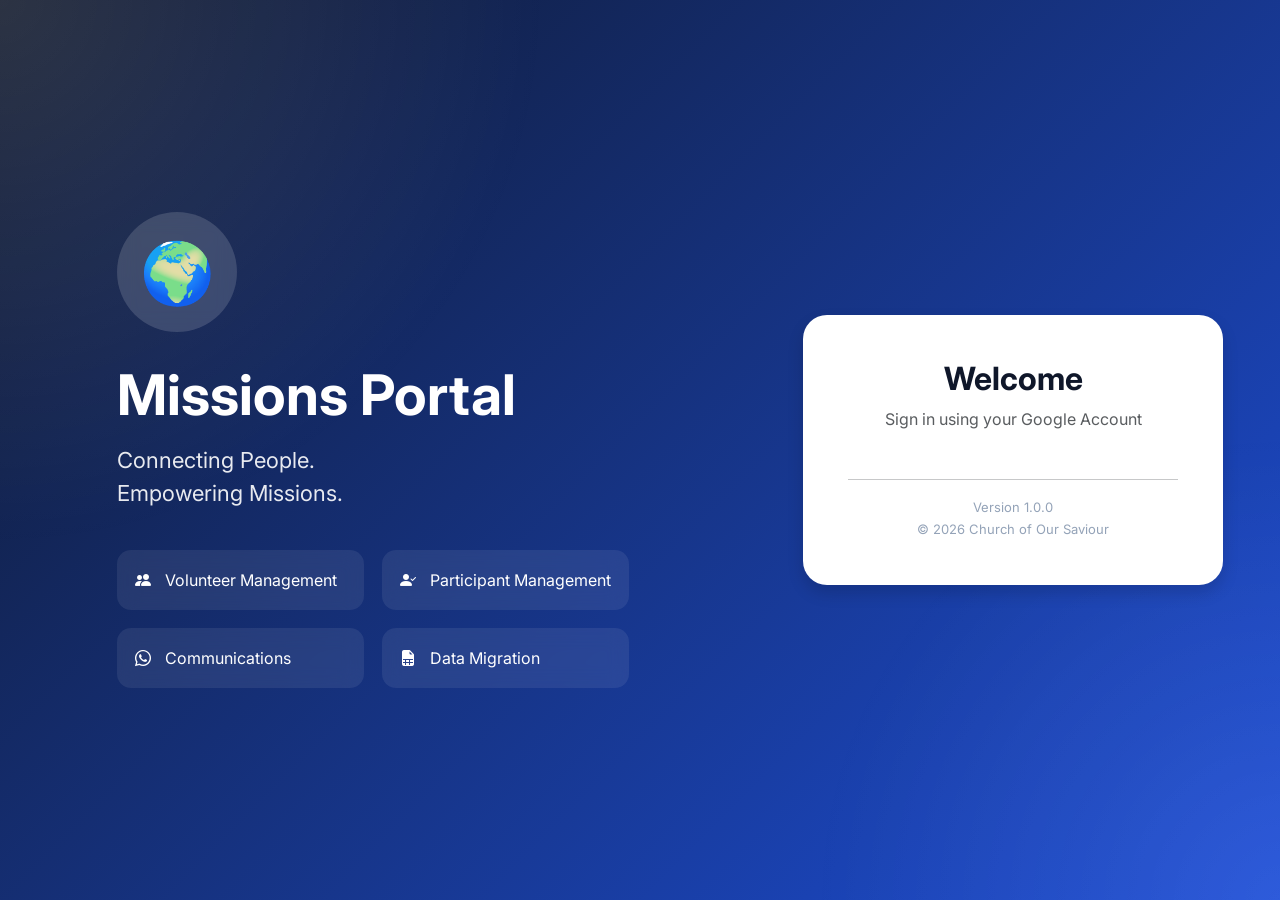
<file: dashboard.html>
<!DOCTYPE html>
<html lang="en">

<head>

    <meta charset="UTF-8">
    <meta name="viewport" content="width=device-width, initial-scale=1.0">

    <title>Missions Management System</title>

    <!-- =========================================================
         BOOTSTRAP
    ========================================================== -->

    <link
        href="https://cdn.jsdelivr.net/npm/bootstrap@5.3.3/dist/css/bootstrap.min.css"
        rel="stylesheet">

    <link
        rel="stylesheet"
        href="https://cdn.jsdelivr.net/npm/bootstrap-icons@1.13.1/font/bootstrap-icons.min.css">

    <!-- =========================================================
         GOOGLE IDENTITY SERVICES
    ========================================================== -->

    <script src="https://accounts.google.com/gsi/client" async defer></script>

    <!-- =========================================================
         APPLICATION JS
    ========================================================== -->

    <script src="./js/config.js"></script>
    <script src="./js/api.js"></script>
    <script src="./js/auth.js"></script>

    <!-- =========================================================
         DASHBOARD STYLES
    ========================================================== -->

    <style>

        * {
            box-sizing: border-box;
        }

        html,
        body {
            margin: 0;
            padding: 0;
            width: 100%;
            min-height: 100%;
        }

        body {
            font-family: Arial, sans-serif;
            background: #f5f7fa;
            color: #212529;
        }

        /* =====================================================
           SIDEBAR
        ====================================================== */

        .sidebar {

            position: fixed;

            top: 0;
            left: 0;

            width: 250px;
            height: 100vh;

            background: #1e3a8a;
            color: white;

            display: flex;
            flex-direction: column;

            z-index: 1000;

            overflow-y: auto;
        }

        .sidebar-header {

            padding: 22px 20px;

            border-bottom: 1px solid rgba(255,255,255,.15);
        }

        .sidebar-header h4 {

            margin: 0;

            font-size: 20px;
            font-weight: 600;
        }

        .sidebar-header small {

            display: block;

            margin-top: 5px;

            color: rgba(255,255,255,.7);
        }

        .sidebar-menu {

            padding: 15px 10px;

            flex: 1;
        }

        .sidebar-menu button {

            width: 100%;

            border: none;

            background: transparent;

            color: rgba(255,255,255,.85);

            text-align: left;

            padding: 12px 15px;

            margin-bottom: 4px;

            border-radius: 8px;

            font-size: 14px;

            cursor: pointer;

            transition: .2s;
        }

        .sidebar-menu button:hover {

            background: rgba(255,255,255,.1);

            color: white;
        }

        .sidebar-menu button.active {

            background: rgba(255,255,255,.18);

            color: white;

            font-weight: 600;
        }

        .sidebar-menu button i {

            width: 24px;

            margin-right: 8px;

            font-size: 16px;
        }

        .sidebar-footer {

            padding: 15px 10px;

            border-top: 1px solid rgba(255,255,255,.15);
        }

        /* =====================================================
           MAIN CONTENT
        ====================================================== */

        .main-content {

            margin-left: 250px;

            min-height: 100vh;

            background: #f5f7fa;
        }

        /* =====================================================
           TOPBAR
        ====================================================== */

        .topbar {

            height: 70px;

            background: white;

            border-bottom: 1px solid #e5e7eb;

            display: flex;

            justify-content: space-between;

            align-items: center;

            padding: 0 25px;

            position: sticky;

            top: 0;

            z-index: 900;
        }

        .topbar h3 {

            margin: 0;

            font-size: 21px;

            font-weight: 600;

            color: #1f2937;
        }

        .welcome-user {

            font-size: 14px;

            color: #6b7280;
        }

        /* =====================================================
           PAGE CONTENT
        ====================================================== */

        .page-content {

            padding: 25px;
        }

        .content-section {

            display: block;
        }

        .content-section.hidden {

            display: none !important;
        }

        /* =====================================================
           CARDS
        ====================================================== */

        .dashboard-card {

            background: white;

            border-radius: 12px;

            border: 1px solid #e5e7eb;

            box-shadow: 0 2px 8px rgba(0,0,0,.05);

            padding: 22px;

            margin-bottom: 20px;
        }

        .dashboard-card h5 {

            margin-top: 0;

            margin-bottom: 15px;

            font-weight: 600;
        }

        /* =====================================================
           HOME KPI
        ====================================================== */

        .kpi-grid {

            display: grid;

            grid-template-columns:
                repeat(auto-fit, minmax(200px, 1fr));

            gap: 18px;

            margin-bottom: 20px;
        }

        .kpi-card {

            background: white;

            border-radius: 12px;

            border: 1px solid #e5e7eb;

            padding: 20px;

            box-shadow: 0 2px 8px rgba(0,0,0,.04);
        }

        .kpi-card .label {

            color: #6b7280;

            font-size: 13px;

            margin-bottom: 8px;
        }

        .kpi-card .value {

            font-size: 28px;

            font-weight: 700;

            color: #1e3a8a;
        }

        /* =====================================================
           USER ACCESS CONTROL
        ====================================================== */

        .user-toolbar {

            display: flex;

            justify-content: space-between;

            align-items: center;

            gap: 15px;

            flex-wrap: wrap;

            margin-bottom: 20px;
        }

        .user-table {

            width: 100%;

            border-collapse: collapse;
        }

        .user-table th {

            background: #1e3a8a;

            color: white;

            padding: 12px;

            text-align: left;

            font-size: 13px;
        }

        .user-table td {

            padding: 12px;

            border-bottom: 1px solid #e5e7eb;

            font-size: 14px;

            vertical-align: middle;
        }

        .user-table tr:hover {

            background: #f8fafc;
        }

        /* =====================================================
           STATUS BADGES
        ====================================================== */

        .status-badge {

            display: inline-block;

            padding: 5px 10px;

            border-radius: 20px;

            font-size: 12px;

            font-weight: 600;
        }

        .status-active {

            background: #dcfce7;

            color: #166534;
        }

        .status-scheduled {

            background: #fef3c7;

            color: #92400e;
        }

        .status-archived {

            background: #e5e7eb;

            color: #374151;
        }

        /* =====================================================
           ROLE BADGES
        ====================================================== */

        .role-badge {

            display: inline-block;

            padding: 5px 10px;

            border-radius: 20px;

            background: #eff6ff;

            color: #1d4ed8;

            font-size: 12px;

            font-weight: 600;
        }

        /* =====================================================
           BUTTONS
        ====================================================== */

        .btn-primary-custom {

            background: #1e3a8a;

            color: white;

            border: none;

            padding: 9px 15px;

            border-radius: 7px;

            cursor: pointer;
        }

        .btn-primary-custom:hover {

            background: #172f70;

            color: white;
        }

        .btn-secondary-custom {

            background: #6b7280;

            color: white;

            border: none;

            padding: 9px 15px;

            border-radius: 7px;

            cursor: pointer;
        }

        .btn-danger-custom {

            background: #dc2626;

            color: white;

            border: none;

            padding: 9px 15px;

            border-radius: 7px;

            cursor: pointer;
        }

        .btn-success-custom {

            background: #16a34a;

            color: white;

            border: none;

            padding: 9px 15px;

            border-radius: 7px;

            cursor: pointer;
        }

        .btn-sm-custom {

            padding: 6px 10px;

            font-size: 12px;

            border-radius: 5px;

            border: none;

            cursor: pointer;
        }

        /* =====================================================
           MODAL
        ====================================================== */

        .custom-modal {

            display: none;

            position: fixed;

            inset: 0;

            background: rgba(0,0,0,.45);

            z-index: 2000;

            align-items: center;

            justify-content: center;

            padding: 20px;
        }

        .custom-modal.show {

            display: flex;
        }

        .custom-modal-content {

            width: 100%;

            max-width: 550px;

            background: white;

            border-radius: 12px;

            box-shadow: 0 10px 40px rgba(0,0,0,.2);

            overflow: hidden;
        }

        .custom-modal-header {

            padding: 18px 20px;

            border-bottom: 1px solid #e5e7eb;

            display: flex;

            justify-content: space-between;

            align-items: center;
        }

        .custom-modal-header h5 {

            margin: 0;

            font-size: 18px;
        }

        .custom-modal-body {

            padding: 20px;
        }

        .custom-modal-footer {

            padding: 15px 20px;

            border-top: 1px solid #e5e7eb;

            display: flex;

            justify-content: flex-end;

            gap: 10px;
        }

        .modal-close {

            border: none;

            background: transparent;

            font-size: 25px;

            cursor: pointer;

            color: #6b7280;
        }

        /* =====================================================
           FORM
        ====================================================== */

        .form-group {

            margin-bottom: 16px;
        }

        .form-group label {

            display: block;

            margin-bottom: 6px;

            font-size: 13px;

            font-weight: 600;

            color: #374151;
        }

        .form-group input,
        .form-group select {

            width: 100%;

            padding: 10px 12px;

            border: 1px solid #d1d5db;

            border-radius: 7px;

            outline: none;
        }

        .form-group input:focus,
        .form-group select:focus {

            border-color: #1e3a8a;

            box-shadow: 0 0 0 3px rgba(30,58,138,.1);
        }

        /* =====================================================
           ALERT
        ====================================================== */

        #userMessage {

            display: none;

            margin-bottom: 15px;

            padding: 12px 15px;

            border-radius: 7px;

            font-size: 14px;
        }

        #userMessage.success {

            display: block;

            background: #dcfce7;

            color: #166534;
        }

        #userMessage.danger {

            display: block;

            background: #fee2e2;

            color: #991b1b;
        }

        /* =====================================================
           EVENT MANAGEMENT
        ====================================================== */

        /*
         * Event Management is intentionally loaded through an
         * iframe.
         *
         * This means the existing event-management.html keeps:
         *
         * - its own CSS
         * - its own JavaScript
         * - its participant modal
         * - its loading overlay
         * - its event table
         * - its API calls
         *
         * Nothing is injected into this document's JavaScript
         * scope, preventing "Identifier 'user' has already been
         * declared" errors.
         */

        .event-management-frame {

            width: 100%;

            height: calc(100vh - 95px);

            min-height: 850px;

            border: none;

            display: block;

            background: #f4f6f8;

            border-radius: 8px;

            overflow: hidden;
        }

        /* =====================================================
           EMPTY STATE
        ====================================================== */

        .empty-state {

            text-align: center;

            padding: 50px 20px;

            color: #6b7280;
        }

        .empty-state i {

            font-size: 40px;

            margin-bottom: 12px;
        }

        /* =====================================================
           LOADING
        ====================================================== */

        .dashboard-loading {

            position: fixed;

            inset: 0;

            background: rgba(255,255,255,.75);

            z-index: 5000;

            display: none;

            align-items: center;

            justify-content: center;
        }

        .dashboard-loading.show {

            display: flex;
        }

        /* =====================================================
           MOBILE
        ====================================================== */

        @media (max-width: 768px) {

            .sidebar {

                width: 70px;
            }

            .sidebar-header h4,
            .sidebar-header small,
            .sidebar-menu button span,
            .sidebar-footer button span {

                display: none;
            }

            .sidebar-menu button {

                text-align: center;

                padding: 13px 5px;
            }

            .sidebar-menu button i {

                margin-right: 0;

                width: auto;

                font-size: 18px;
            }

            .main-content {

                margin-left: 70px;
            }

            .topbar {

                padding: 0 15px;
            }

            .page-content {

                padding: 15px;
            }

            .event-management-frame {

                min-height: 900px;

                height: calc(100vh - 85px);
            }
        }

    </style>

</head>


<body>


<!-- ============================================================
     SIDEBAR
============================================================= -->

<aside class="sidebar">

    <div class="sidebar-header">

        <h4>
            Missions
        </h4>

        <small>
            Management System
        </small>

    </div>


    <div class="sidebar-menu">

        <!-- HOME -->

        <button
            id="menu-home"
            onclick="showSection('home')">

            <i class="bi bi-house-door"></i>

            <span>
                Home
            </span>

        </button>


        <!-- USER ACCESS -->

        <button
            id="menu-admin"
            class="admin-only"
            onclick="showSection('admin')">

            <i class="bi bi-people"></i>

            <span>
                User Access Control
            </span>

        </button>


        <!-- EVENT MANAGEMENT -->

        <button
            id="menu-events"
            class="pastoral-only"
            onclick="showSection('events')">

            <i class="bi bi-calendar-event"></i>

            <span>
                Event Management
            </span>

        </button>


        <!-- REMINDER MANAGEMENT -->

        <button
            id="menu-reminders"
            class="intern-only"
            onclick="openReminderCentre()">

            <i class="bi bi-bell"></i>

            <span>
                Reminder Management
            </span>

        </button>


        <!-- DATA MIGRATIONS -->

        <button
            id="menu-migrations"
            class="intern-only"
            onclick="showSection('migrations')">

            <i class="bi bi-arrow-repeat"></i>

            <span>
                Data Migrations
            </span>

        </button>


        <!-- MISSIONS INTELLIGENCE -->

        <button
            id="menu-intelligence"
            class="pastoral-only"
            onclick="showSection('intelligence')">

            <i class="bi bi-bar-chart-line"></i>

            <span>
                Missions Intelligence
            </span>

        </button>

    </div>


    <div class="sidebar-footer">

        <button
            onclick="logout()"
            style="
                width:100%;
                border:none;
                background:transparent;
                color:rgba(255,255,255,.85);
                padding:11px 15px;
                text-align:left;
                border-radius:8px;
                cursor:pointer;
            ">

            <i
                class="bi bi-box-arrow-right"
                style="
                    width:24px;
                    margin-right:8px;
                ">
            </i>

            <span>
                Logout
            </span>

        </button>

    </div>

</aside>


<!-- ============================================================
     MAIN CONTENT
============================================================= -->

<main class="main-content">


    <!-- ========================================================
         TOPBAR
    ========================================================= -->

    <div class="topbar">

        <h3 id="pageTitle">
            Home
        </h3>

        <div
            id="welcomeUser"
            class="welcome-user">
        </div>

    </div>


    <!-- ========================================================
         PAGE CONTENT
    ========================================================= -->

    <div class="page-content">


        <!-- ====================================================
             HOME
        ===================================================== -->

        <section
            id="home"
            class="content-section">

            <div class="kpi-grid">

                <div class="kpi-card">

                    <div class="label">
                        System
                    </div>

                    <div class="value">
                        Active
                    </div>

                </div>


                <div class="kpi-card">

                    <div class="label">
                        Your Role
                    </div>

                    <div
                        class="value"
                        id="homeUserRole">
                        -
                    </div>

                </div>


                <div class="kpi-card">

                    <div class="label">
                        Access Status
                    </div>

                    <div
                        class="value"
                        id="homeUserStatus">
                        -
                    </div>

                </div>

            </div>


            <div class="dashboard-card">

                <h5>
                    Welcome
                </h5>

                <p
                    class="text-muted mb-0">

                    Welcome to the Missions Management System.
                    Use the navigation menu to access the modules
                    available to your account.

                </p>

            </div>

        </section>


        <!-- ====================================================
             USER ACCESS CONTROL
        ===================================================== -->

        <section
            id="admin"
            class="content-section hidden admin-only">

            <div class="dashboard-card">

                <div class="user-toolbar">

                    <div>

                        <h5 class="mb-1">
                            User Access Control
                        </h5>

                        <small class="text-muted">
                            Manage system users and authorisation.
                        </small>

                    </div>


                    <button
                        class="btn-primary-custom"
                        onclick="openAddUserModal()">

                        <i class="bi bi-person-plus"></i>

                        New User

                    </button>

                </div>


                <div id="userMessage">
                </div>


                <div
                    class="table-responsive">

                    <table
                        class="user-table">

                        <thead>

                            <tr>

                                <th>
                                    Email
                                </th>

                                <th>
                                    Name
                                </th>

                                <th>
                                    Role
                                </th>

                                <th>
                                    Status
                                </th>

                                <th>
                                    First Login
                                </th>

                                <th>
                                    Last Login
                                </th>

                                <th>
                                    Actions
                                </th>

                            </tr>

                        </thead>

                        <tbody id="usersTable">

                        </tbody>

                    </table>

                </div>

            </div>

        </section>


        <!-- ====================================================
             EVENT MANAGEMENT

             IMPORTANT:
             This is an iframe rather than dynamically injected
             HTML.

             Therefore event-management.html retains its COMPLETE
             formatting and JavaScript.
        ===================================================== -->

        <section
            id="events"
            class="content-section hidden pastoral-only">

            <iframe
                id="eventManagementFrame"
                class="event-management-frame"
                src="./event-management.html"
                title="Event Management">

            </iframe>

        </section>


        <!-- ====================================================
             DATA MIGRATIONS
        ===================================================== -->

        <section
            id="migrations"
            class="content-section hidden intern-only">

            <div class="dashboard-card">

                <h5>
                    Data Migrations
                </h5>

                <p class="text-muted">
                    Data migration tools will be available here.
                </p>

            </div>

        </section>


        <!-- ====================================================
             MISSIONS INTELLIGENCE
        ===================================================== -->

        <section
            id="intelligence"
            class="content-section hidden pastoral-only">

            <div class="dashboard-card">

                <h5>
                    Missions Intelligence
                </h5>

                <p class="text-muted">
                    Missions Intelligence Dashboard.
                </p>

                <button
                    class="btn-primary-custom"
                    onclick="openIntelligenceCentre()">

                    Open Intelligence Centre

                </button>

            </div>

        </section>


    </div>

</main>


<!-- ============================================================
     ADD USER MODAL
============================================================= -->

<div
    id="userModal"
    class="custom-modal">

    <div class="custom-modal-content">

        <div class="custom-modal-header">

            <h5 id="userModalTitle">
                New User
            </h5>

            <button
                class="modal-close"
                onclick="closeUserModal()">

                &times;

            </button>

        </div>


        <div class="custom-modal-body">

            <div class="form-group">

                <label>
                    Email
                </label>

                <input
                    type="email"
                    id="newUserEmail"
                    placeholder="user@example.com">

            </div>


            <div
                id="archivedUserInfo"
                style="
                    display:none;
                    background:#fef3c7;
                    border:1px solid #f59e0b;
                    padding:12px;
                    border-radius:7px;
                    margin-bottom:16px;
                ">

                <strong>
                    Archived User
                </strong>

                <div
                    id="archivedUserDetails"
                    class="small mt-1">
                </div>

            </div>


            <div class="form-group">

                <label>
                    Authorisation Role
                </label>

                <select id="newUserRole">

                    <option value="">
                        Select Role
                    </option>

                    <option value="Admin">
                        Admin
                    </option>

                    <option value="Support">
                        Support
                    </option>

                    <option value="Pastor">
                        Pastor
                    </option>

                    <option value="Intern">
                        Intern
                    </option>

                </select>

            </div>


            <div
                id="userModalMessage"
                style="
                    display:none;
                    padding:10px;
                    border-radius:6px;
                    margin-top:10px;
                    font-size:13px;
                ">
            </div>

        </div>


        <div class="custom-modal-footer">

            <button
                class="btn-secondary-custom"
                onclick="closeUserModal()">

                Cancel

            </button>


            <button
                id="saveUserButton"
                class="btn-primary-custom"
                onclick="saveUser()">

                Save User

            </button>

        </div>

    </div>

</div>


<!-- ============================================================
     DASHBOARD LOADING
============================================================= -->

<div
    id="dashboardLoading"
    class="dashboard-loading">

    <div class="text-center">

        <div
            class="spinner-border text-primary"
            role="status">
        </div>

        <div class="mt-2 text-muted">
            Loading...
        </div>

    </div>

</div>


<!-- ============================================================
     DASHBOARD JAVASCRIPT
============================================================= -->

<script>

    /* =========================================================
       CURRENT USER
    ========================================================== */

    let user = null;

    try {

        user = JSON.parse(
            localStorage.getItem("mp_user")
        );

    } catch (error) {

        console.error(
            "Unable to read logged-in user.",
            error
        );

    }


    /* =========================================================
       AUTHENTICATION CHECK
    ========================================================== */

    if (!user) {

        window.location.href = "index.html";

    }


    /* =========================================================
       DASHBOARD STATE
    ========================================================== */

    let users = [];

    let editingUser = null;

    let archivedUser = null;


    /* =========================================================
       INITIALISE DASHBOARD
    ========================================================== */

    document.addEventListener(
        "DOMContentLoaded",
        initialiseDashboard
    );


    async function initialiseDashboard() {

        if (!user) return;


        document.getElementById(
            "welcomeUser"
        ).innerText =
            user.name
            ? `Welcome, ${user.name}`
            : user.email;


        document.getElementById(
            "homeUserRole"
        ).innerText =
            user.role || "-";


        document.getElementById(
            "homeUserStatus"
        ).innerText =
            user.status || "-";


        applyRoleAccess();


        /*
         * Start at Home.
         */

        showSection("home");


        /*
         * Admin users can load the User Access table.
         */

        if (user.role === "Admin") {

            await loadUsers();

        }

    }


    /* =========================================================
       ROLE ACCESS
    ========================================================== */

    function applyRoleAccess() {

        const role =
            String(user.role || "")
                .trim()
                .toLowerCase();


        /*
         * Admin
         */

        document
            .querySelectorAll(".admin-only")
            .forEach(element => {

                element.style.display =
                    role === "admin"
                    ? ""
                    : "none";

            });


        /*
         * Pastoral / Event / Intelligence
         *
         * Adjust this list if your backend uses additional
         * pastoral roles.
         */

        const pastoralRoles = [
            "admin",
            "pastor",
            "intern"
        ];


        document
            .querySelectorAll(".pastoral-only")
            .forEach(element => {

                element.style.display =
                    pastoralRoles.includes(role)
                    ? ""
                    : "none";

            });


        /*
         * Intern-only
         */

        document
            .querySelectorAll(".intern-only")
            .forEach(element => {

                element.style.display =
                    role === "intern"
                    ? ""
                    : "none";

            });

    }


    /* =========================================================
       SECTION NAVIGATION
    ========================================================== */

    function showSection(id) {

        /*
         * Hide every dashboard section.
         */

        document
            .querySelectorAll(".content-section")
            .forEach(section => {

                section.classList.add("hidden");

            });


        /*
         * Show requested section.
         */

        const target =
            document.getElementById(id);

        if (!target) return;

        target.classList.remove("hidden");


        /*
         * Page titles.
         */

        const titles = {

            home:
                "Home",

            admin:
                "User Access Control",

            events:
                "Event Management",

            migrations:
                "Data Migrations",

            intelligence:
                "Missions Intelligence"

        };


        document.getElementById(
            "pageTitle"
        ).innerText =
            titles[id] || "Missions Management System";


        /*
         * Reset active navigation.
         */

        document
            .querySelectorAll(".sidebar-menu button")
            .forEach(button => {

                button.classList.remove("active");

            });


        const activeButton =
            document.getElementById(
                `menu-${id}`
            );


        if (activeButton) {

            activeButton.classList.add("active");

        }


        /*
         * If opening User Access Control,
         * refresh the table.
         */

        if (
            id === "admin" &&
            user.role === "Admin"
        ) {

            loadUsers();

        }

    }


    /* =========================================================
       USER ACCESS CONTROL
    ========================================================== */

    async function loadUsers() {

        try {

            const result =
                await API.post(
                    "getUsers",
                    {}
                );


            if (
                !result ||
                result.success !== true
            ) {

                throw new Error(
                    result?.message ||
                    "Unable to load users."
                );

            }


            users =
                result.data?.users || [];


            renderUsers();

        } catch (error) {

            console.error(
                "loadUsers error:",
                error
            );

            showUserMessage(
                error.message ||
                "Unable to load users.",
                "danger"
            );

        }

    }


    /* =========================================================
       RENDER USERS
    ========================================================== */

    function renderUsers() {

        const tbody =
            document.getElementById(
                "usersTable"
            );


        if (!tbody) return;


        tbody.innerHTML = "";


        if (!users.length) {

            tbody.innerHTML = `

                <tr>

                    <td
                        colspan="7"
                        class="text-center text-muted"
                        style="padding:40px;">

                        No users found.

                    </td>

                </tr>

            `;

            return;

        }


        users.forEach(userRecord => {

            const tr =
                document.createElement("tr");


            const status =
                String(
                    userRecord.status || ""
                )
                .trim();


            const role =
                String(
                    userRecord.role || ""
                )
                .trim();


            let statusClass =
                "status-scheduled";


            if (
                status.toLowerCase() ===
                "active"
            ) {

                statusClass =
                    "status-active";

            }


            if (
                status.toLowerCase() ===
                "archived"
            ) {

                statusClass =
                    "status-archived";

            }


            tr.innerHTML = `

                <td>
                    ${escapeHtml(
                        userRecord.email || ""
                    )}
                </td>

                <td>
                    ${escapeHtml(
                        userRecord.name || "-"
                    )}
                </td>

                <td>

                    ${
                        role
                        ?
                        `<span class="role-badge">
                            ${escapeHtml(role)}
                        </span>`
                        :
                        `<span class="text-muted">
                            Not assigned
                        </span>`
                    }

                </td>

                <td>

                    <span
                        class="status-badge ${statusClass}">

                        ${escapeHtml(
                            status || "-"
                        )}

                    </span>

                </td>

                <td>
                    ${formatDate(
                        userRecord.firstLogin
                    )}
                </td>

                <td>
                    ${formatDate(
                        userRecord.lastLogin
                    )}
                </td>

                <td>

                    ${renderUserActions(userRecord)}

                </td>

            `;


            tbody.appendChild(tr);

        });

    }


    /* =========================================================
       USER ACTIONS
    ========================================================== */

    function renderUserActions(userRecord) {

        const status =
            String(
                userRecord.status || ""
            )
            .trim()
            .toLowerCase();


        let html = "";


        /*
         * Role button
         */

        html += `

            <button
                class="btn-sm-custom"
                style="
                    background:#2563eb;
                    color:white;
                    margin-right:5px;
                "
                onclick='editUserRole(${JSON.stringify(
                    userRecord
                )})'>

                Role

            </button>

        `;


        /*
         * Active / Scheduled
         */

        if (
            status === "active" ||
            status === "scheduled"
        ) {

            html += `

                <button
                    class="btn-sm-custom"
                    style="
                        background:#dc2626;
                        color:white;
                    "
                    onclick='archiveUser(${JSON.stringify(
                        userRecord
                    )})'>

                    Archive

                </button>

            `;

        }


        /*
         * Archived
         */

        if (status === "archived") {

            html += `

                <button
                    class="btn-sm-custom"
                    style="
                        background:#16a34a;
                        color:white;
                    "
                    onclick='restoreArchivedUser(${JSON.stringify(
                        userRecord
                    )})'>

                    Restore

                </button>

            `;

        }


        return html;

    }


    /* =========================================================
       NEW USER MODAL
    ========================================================== */

    function openAddUserModal() {

        editingUser = null;

        archivedUser = null;


        document.getElementById(
            "userModalTitle"
        ).innerText =
            "New User";


        document.getElementById(
            "newUserEmail"
        ).value = "";


        document.getElementById(
            "newUserRole"
        ).value = "";


        document.getElementById(
            "archivedUserInfo"
        ).style.display =
            "none";


        document.getElementById(
            "saveUserButton"
        ).innerText =
            "Save User";


        clearUserModalMessage();


        document.getElementById(
            "userModal"
        ).classList.add("show");

    }


    /* =========================================================
       CLOSE USER MODAL
    ========================================================== */

    function closeUserModal() {

        document.getElementById(
            "userModal"
        ).classList.remove("show");

    }


    /* =========================================================
       SAVE USER
    ========================================================== */

    async function saveUser() {

        const email =
            document.getElementById(
                "newUserEmail"
            )
            .value
            .trim()
            .toLowerCase();


        const role =
            document.getElementById(
                "newUserRole"
            )
            .value
            .trim();


        if (!email) {

            showUserModalMessage(
                "Please enter an email address.",
                "danger"
            );

            return;

        }


        /*
         * If restoring an archived user,
         * use restoreUser instead of addUser.
         */

        if (archivedUser) {

            await restoreUser(
                archivedUser,
                role
            );

            return;

        }


        try {

            setUserModalLoading(true);


            const result =
                await API.post(
                    "addUser",
                    {
                        email: email,
                        role: role,
                        createdBy: user.email
                    }
                );


            if (
                result &&
                result.success === true
            ) {

                showUserMessage(
                    result.message ||
                    "User created successfully.",
                    "success"
                );


                closeUserModal();


                await loadUsers();


                return;

            }


            /*
             * Archived user detected.
             */

            if (
                result?.code ===
                "ARCHIVED_USER"
            ) {

                archivedUser =
                    result.data?.user || null;


                if (!archivedUser) {

                    throw new Error(
                        "Archived user information was not returned."
                    );

                }


                document.getElementById(
                    "archivedUserInfo"
                ).style.display =
                    "block";


                document.getElementById(
                    "archivedUserDetails"
                ).innerText =
                    `${archivedUser.name || "Unnamed user"} • ${archivedUser.email || email}`;


                document.getElementById(
                    "userModalTitle"
                ).innerText =
                    "Restore Archived User";


                document.getElementById(
                    "saveUserButton"
                ).innerText =
                    "Restore User";


                showUserModalMessage(
                    "This email belongs to an archived user. Select the new authorisation role and restore the account.",
                    "danger"
                );


                setUserModalLoading(false);

                return;

            }


            if (
                result?.code ===
                "USER_EXISTS"
            ) {

                throw new Error(
                    result.message ||
                    "A user with this email already exists."
                );

            }


            throw new Error(
                result?.message ||
                "Unable to create user."
            );


        } catch (error) {

            console.error(
                "saveUser error:",
                error
            );


            showUserModalMessage(
                error.message ||
                "Unable to create user.",
                "danger"
            );

        } finally {

            setUserModalLoading(false);

        }

    }


    /* =========================================================
       RESTORE ARCHIVED USER FROM TABLE
    ========================================================== */

    function restoreArchivedUser(userRecord) {

        archivedUser = userRecord;


        document.getElementById(
            "userModalTitle"
        ).innerText =
            "Restore Archived User";


        document.getElementById(
            "newUserEmail"
        ).value =
            userRecord.email || "";


        document.getElementById(
            "newUserRole"
        ).value =
            "";


        document.getElementById(
            "archivedUserInfo"
        ).style.display =
            "block";


        document.getElementById(
            "archivedUserDetails"
        ).innerText =
            `${userRecord.name || "Unnamed user"} • Current role: ${userRecord.role || "None"}`;


        document.getElementById(
            "saveUserButton"
        ).innerText =
            "Restore User";


        clearUserModalMessage();


        document.getElementById(
            "userModal"
        ).classList.add("show");

    }


    /* =========================================================
       RESTORE USER
    ========================================================== */

    async function restoreUser(
        userRecord,
        newRole
    ) {

        if (!newRole) {

            showUserModalMessage(
                "Please select the new authorisation role.",
                "danger"
            );

            return;

        }


        try {

            setUserModalLoading(true);


            const result =
                await API.post(
                    "restoreUser",
                    {
                        email:
                            userRecord.email,

                        role:
                            newRole,

                        restoredBy:
                            user.email
                    }
                );


            if (
                !result ||
                result.success !== true
            ) {

                throw new Error(
                    result?.message ||
                    "Unable to restore user."
                );

            }


            showUserMessage(
                result.message ||
                "User restored successfully.",
                "success"
            );


            archivedUser = null;


            closeUserModal();


            await loadUsers();


        } catch (error) {

            console.error(
                "restoreUser error:",
                error
            );


            showUserModalMessage(
                error.message ||
                "Unable to restore user.",
                "danger"
            );

        } finally {

            setUserModalLoading(false);

        }

    }


    /* =========================================================
       EDIT USER ROLE
    ========================================================== */

    async function editUserRole(
        userRecord
    ) {

        const newRole =
            prompt(
                "Enter new role:\n\nAdmin\nSupport\nPastor\nIntern",
                userRecord.role || ""
            );


        if (
            newRole === null
        ) {

            return;

        }


        const role =
            newRole.trim();


        if (![
            "Admin",
            "Support",
            "Pastor",
            "Intern"
        ].includes(role)) {

            alert(
                "Invalid role."
            );

            return;

        }


        try {

            showDashboardLoading();


            const result =
                await API.post(
                    "updateUserRole",
                    {
                        email:
                            userRecord.email,

                        role:
                            role,

                        updatedBy:
                            user.email
                    }
                );


            if (
                !result ||
                result.success !== true
            ) {

                throw new Error(
                    result?.message ||
                    "Unable to update role."
                );

            }


            showUserMessage(
                result.message ||
                "Role updated successfully.",
                "success"
            );


            await loadUsers();


        } catch (error) {

            console.error(error);


            showUserMessage(
                error.message ||
                "Unable to update role.",
                "danger"
            );

        } finally {

            hideDashboardLoading();

        }

    }


    /* =========================================================
       ARCHIVE USER
    ========================================================== */

    async function archiveUser(
        userRecord
    ) {

        if (
            !confirm(
                `Archive ${userRecord.email}?`
            )
        ) {

            return;

        }


        try {

            showDashboardLoading();


            const result =
                await API.post(
                    "updateUserStatus",
                    {
                        email:
                            userRecord.email,

                        status:
                            "Archived",

                        updatedBy:
                            user.email
                    }
                );


            if (
                !result ||
                result.success !== true
            ) {

                throw new Error(
                    result?.message ||
                    "Unable to archive user."
                );

            }


            showUserMessage(
                result.message ||
                "User archived successfully.",
                "success"
            );


            await loadUsers();


        } catch (error) {

            console.error(error);


            showUserMessage(
                error.message ||
                "Unable to archive user.",
                "danger"
            );

        } finally {

            hideDashboardLoading();

        }

    }


    /* =========================================================
       USER MESSAGE
    ========================================================== */

    function showUserMessage(
        message,
        type = "success"
    ) {

        const element =
            document.getElementById(
                "userMessage"
            );


        if (!element) return;


        element.className = type;


        element.innerText =
            message;


        element.style.display =
            "block";


        setTimeout(() => {

            element.style.display =
                "none";

        }, 5000);

    }


    /* =========================================================
       USER MODAL MESSAGE
    ========================================================== */

    function showUserModalMessage(
        message,
        type = "danger"
    ) {

        const element =
            document.getElementById(
                "userModalMessage"
            );


        element.innerText =
            message;


        element.style.display =
            "block";


        if (type === "danger") {

            element.style.background =
                "#fee2e2";

            element.style.color =
                "#991b1b";

        } else {

            element.style.background =
                "#dcfce7";

            element.style.color =
                "#166534";

        }

    }


    function clearUserModalMessage() {

        const element =
            document.getElementById(
                "userModalMessage"
            );


        element.innerText =
            "";

        element.style.display =
            "none";

    }


    /* =========================================================
       USER MODAL LOADING
    ========================================================== */

    function setUserModalLoading(
        loading
    ) {

        const button =
            document.getElementById(
                "saveUserButton"
            );


        button.disabled =
            loading;


        button.innerText =
            loading
            ? "Please wait..."
            : (
                archivedUser
                ? "Restore User"
                : "Save User"
            );

    }


    /* =========================================================
       DASHBOARD LOADING
    ========================================================== */

    function showDashboardLoading() {

        document
            .getElementById(
                "dashboardLoading"
            )
            .classList.add("show");

    }


    function hideDashboardLoading() {

        document
            .getElementById(
                "dashboardLoading"
            )
            .classList.remove("show");

    }


    /* =========================================================
       INTELLIGENCE CENTRE
    ========================================================== */

    function openIntelligenceCentre() {

        /*
         * Change this only if your Intelligence Dashboard
         * uses a different filename.
         */

        window.location.href =
            "reports.html";

    }


    /* =========================================================
       REMINDER CENTRE
    ========================================================== */

    function openReminderCentre() {

        /*
         * Change this only if your Reminder Management
         * uses a different filename.
         */

        window.location.href =
            "reminder-management.html";

    }


    /* =========================================================
       LOGOUT
    ========================================================== */

    function logout() {

        if (
            !confirm(
                "Are you sure you want to logout?"
            )
        ) {

            return;

        }


        localStorage.removeItem(
            "mp_user"
        );


        window.location.href =
            "index.html";

    }


    /* =========================================================
       FORMAT DATE
    ========================================================== */

    function formatDate(
        value
    ) {

        if (!value) {

            return "-";

        }


        try {

            const date =
                new Date(value);


            if (
                isNaN(
                    date.getTime()
                )
            ) {

                return String(value);

            }


            return date.toLocaleString(
                "en-SG",
                {
                    day: "2-digit",
                    month: "short",
                    year: "numeric",
                    hour: "2-digit",
                    minute: "2-digit"
                }
            );

        } catch (error) {

            return String(value);

        }

    }


    /* =========================================================
       HTML ESCAPE
    ========================================================== */

    function escapeHtml(
        value
    ) {

        return String(
            value ?? ""
        )
        .replace(
            /&/g,
            "&amp;"
        )
        .replace(
            /</g,
            "&lt;"
        )
        .replace(
            />/g,
            "&gt;"
        )
        .replace(
            /"/g,
            "&quot;"
        )
        .replace(
            /'/g,
            "&#039;"
        );

    }


    /* =========================================================
       CLOSE MODAL WHEN CLICKING OUTSIDE
    ========================================================== */

    document.addEventListener(
        "click",
        function(event) {

            const modal =
                document.getElementById(
                    "userModal"
                );


            if (
                event.target === modal
            ) {

                closeUserModal();

            }

        }
    );

</script>


</body>

</html>
</file>
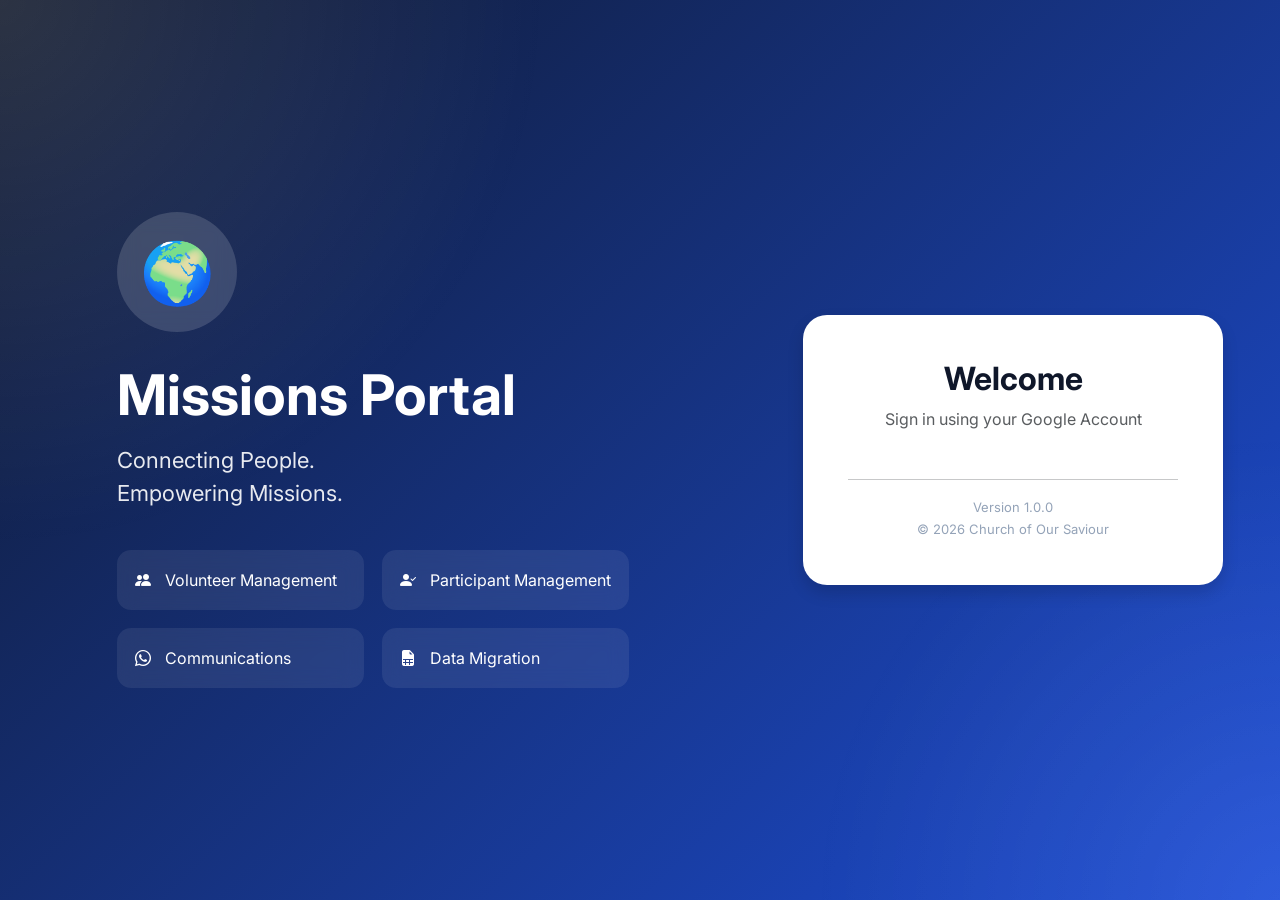
<file: event-management.html>
<!DOCTYPE html>
<html lang="en">

<head>

<meta charset="UTF-8">
<meta name="viewport" content="width=device-width, initial-scale=1.0">

<title>Event Management</title>

<script src="https://accounts.google.com/gsi/client" async defer></script>
<script src="./js/config.js"></script>
    <script src="./js/api.js"></script>
<script src="./js/auth.js"></script>

<style>

body{
    margin:0;
    font-family:Arial,sans-serif;
    background:#f4f6f8;
}

.header{

    background:#1e3a8a;
    color:white;
    padding:18px 30px;

    display:flex;
    justify-content:space-between;
    align-items:center;

}

.header h2{

    margin:0;

}

.backBtn{

    background:white;
    color:#1e3a8a;
    border:none;
    padding:10px 16px;
    border-radius:6px;
    cursor:pointer;

}

.container{

    padding:25px;

}

.controls{

    display:flex;
    gap:15px;
    margin-bottom:20px;
    flex-wrap:wrap;

}

.controls input,
.controls select{

    padding:10px;
    border:1px solid #ccc;
    border-radius:6px;

}

.controls input{

    width:280px;

}

.summary{

    display:grid;
    grid-template-columns:repeat(4,1fr);
    gap:15px;
    margin-bottom:20px;

}

.summaryCard{

    background:white;
    border-radius:10px;
    padding:20px;

    box-shadow:0 2px 5px rgba(0,0,0,.08);

}

.summaryCard h3{

    margin:0;
    font-size:14px;
    color:#666;

}

.summaryCard h1{

    margin:10px 0 0;
    color:#1e3a8a;

}

.tableCard{

    background:white;
    border-radius:10px;
    padding:20px;

    box-shadow:0 2px 5px rgba(0,0,0,.08);

}

table{

    width:100%;
    border-collapse:collapse;

}

th{

    background:#1e3a8a;
    color:white;
    padding:12px;

}

td{

    padding:10px;
    border-bottom:1px solid #eee;

}

tr:hover{

    background:#f8fbff;

}

.actionBtn{

    border:none;
    padding:7px 10px;
    border-radius:5px;
    cursor:pointer;
    color:white;
    margin-right:5px;

}

.manageBtn{

    background:#2563eb;

}

.syncBtn{

    background:#16a34a;
    

}

    .syncBtn:disabled{
    background:#9ca3af;
    cursor:not-allowed;
    opacity:0.6;
}

.closeBtn{

    background:#dc2626;

}

.openBtn{

    background:#ca8a04;

}

.badge{

    padding:5px 10px;
    border-radius:20px;
    color:white;
    font-size:12px;

}

.active{

    background:#16a34a;

}

.closed{

    background:#dc2626;

}

/* ================= MODAL ================= */

.modal{

display:none;

position:fixed;

left:0;
top:0;

width:100%;
height:100%;

background:rgba(0,0,0,.45);

justify-content:center;
align-items:center;

}

.modalContent{

background:white;

width:90%;
max-width:1000px;

border-radius:10px;

padding:20px;

max-height:90vh;

overflow:auto;

}

.modalHeader{

display:flex;
justify-content:space-between;
align-items:center;

margin-bottom:20px;

}

.close{

font-size:26px;
cursor:pointer;

}

.participantTable{

margin-top:15px;

}

.saveBtn{

margin-top:20px;

background:#1e3a8a;

color:white;

padding:10px 20px;

border:none;

border-radius:6px;

cursor:pointer;

}

/* Loading */

.loading{

display:none;

position:fixed;

left:0;
top:0;

width:100%;
height:100%;

background:rgba(255,255,255,.7);

justify-content:center;
align-items:center;

font-size:28px;
font-weight:bold;

}

</style>

</head>

<body>

<div class="header">

<h2>📅 Event Management</h2>

<button class="backBtn"
onclick="window.location='dashboard.html'">

← Dashboard

</button>

</div>

<div class="container">

<div class="summary">

<div class="summaryCard">

<h3>Total Events</h3>

<h1 id="totalEvents">0</h1>

</div>

<div class="summaryCard">

<h3>Open Events</h3>

<h1 id="activeEvents">0</h1>

</div>

<div class="summaryCard">

<h3>Total Registrations</h3>

<h1 id="totalRegs">0</h1>

</div>

<div class="summaryCard">

<h3>Total Attendance</h3>

<h1 id="totalAttendance">0</h1>

</div>

</div>

<div class="controls">

    <input
        id="searchBox"
        placeholder="Search Event Name...">

    <select id="statusFilter">

        <option value="ALL">
            All Status
        </option>

        <option value="ACTIVE">
            Active
        </option>

        <option value="CLOSED">
            Closed
        </option>

    </select>

    <button
        class="actionBtn manageBtn"
        onclick="openAddEvent()"
        style="padding:10px 16px;font-size:14px;">

        ➕ Add Event

    </button>

</div>

    

<div class="tableCard">

<table>

<thead>

<tr>

<th>Date</th>

<th>Event</th>

<th>Type</th>

<th>Status</th>

<th>Registered</th>

<th>Attended</th>

<th>Actions</th>

</tr>

</thead>

<tbody id="eventTable">

</tbody>

</table>

</div>

</div>

<!-- Participants -->

<div class="modal"

id="participantModal">

<div class="modalContent">

<div class="modalHeader">

<h2 id="eventTitle">

Participants

</h2>

<span

class="close"

onclick="closeModal()">

&times;

</span>

</div>

<!-- Event Summary -->

<div style="display:flex;gap:30px;margin-bottom:20px;">

<div>
<b>Registered</b><br>
<span id="regCount">0</span>
</div>

<div>
<b>Attended</b><br>
<span id="attCount">0</span>
</div>

<div>
<b>Walk-ins</b><br>
<span id="walkinCount">0</span>
</div>

</div>

<!-- Search -->

<input
id="participantSearch"
placeholder="Search Name / Email / Mobile / Church..."
style="
width:100%;
padding:10px;
margin-bottom:15px;
border-radius:6px;
border:1px solid #ccc;">

<!-- Buttons -->

<div style="margin-bottom:15px;">

<button class="saveBtn"
onclick="openWalkInForm()">

➕ Walk-in Registration

</button>

<button class="saveBtn"
onclick="saveAttendance()">

💾 Save Attendance

</button>

</div>

<!-- Participant Table -->

<table class="participantTable">

<thead>

<tr>
<th></th>
<th>Name</th>
<th>Email</th>
<th>Mobile</th>
<th>Church</th>
<th>Referral</th>
</tr>

</thead>

<tbody id="participantTable">
</tbody>

</table>

</div>
</div>

<!-- Loading -->

<div class="loading" id="loading">

Loading...

</div>

<script>

const user =
JSON.parse(
localStorage.getItem("mp_user")
);

if(!user){

location="index.html";

}

if(
!["Admin","Intern"].includes(user.role)
){

alert("Access denied.");

location="dashboard.html";

}

    // =====================================
// Generic Apps Script Runner
// =====================================
async function runScript(action, data = {}) {

    const result = await API.post(
        action,
        data
    );

    if(!result.success){
        throw new Error(result.message || "Request failed");
    }

    return result.data || result;

}

    // ==========================================
// EVENT MANAGEMENT UI
// ==========================================

let events = [];
let participants = [];
let currentEvent = null;

// Load page
window.onload = function () {
    loadEvents();

    document
        .getElementById("searchBox")
        .addEventListener("keyup", filterEvents);

    document
        .getElementById("statusFilter")
        .addEventListener("change", filterEvents);
};

// ==========================================
// Loading
// ==========================================

function showLoading() {
    document.getElementById("loading").style.display = "flex";
}

function hideLoading() {
    document.getElementById("loading").style.display = "none";
}

// ==========================================
// Load Events
// ==========================================

async function loadEvents() {

    showLoading();

    try {

        events = await fetchEvents();

        renderSummary();

        renderTable(events);

    }

    catch (err) {

        console.error(err);

        alert("Unable to load events.");

    }

    hideLoading();

}

// ==========================================
// Summary
// ==========================================

function renderSummary() {

    document.getElementById("totalEvents").innerText =
        events.length;

    document.getElementById("activeEvents").innerText =
        events.filter(e => e.status == "ACTIVE").length;

    document.getElementById("totalRegs").innerText =
        events.reduce((a, b) => a + Number(b.registrations), 0);

    document.getElementById("totalAttendance").innerText =
        events.reduce((a, b) => a + Number(b.attended), 0);

}

// ==========================================
// Event Table
// ==========================================

function renderTable(data) {

    const tbody = document.getElementById("eventTable");

    tbody.innerHTML = "";

    data.forEach(event => {

        const tr = document.createElement("tr");

        tr.innerHTML = `

        <td>${event.eventDate}</td>

        <td>${event.eventName}</td>

        <td>${event.eventType}</td>

        <td>

            <span class="badge ${event.status.toLowerCase()}">

                ${event.status}

            </span>

        </td>

        <td>${event.registrations}</td>

        <td>${event.attended}</td>

        <td>

            <button
                class="actionBtn manageBtn"
                onclick="viewParticipants('${event.spreadsheetId}')">

                Manage

            </button>

            <button
                class="actionBtn syncBtn"
                disabled>

                Sync

            </button>

            ${
                event.status == "ACTIVE"

                ?

                `<button
                    class="actionBtn closeBtn"
                    onclick="closeEvent('${event.spreadsheetId}')">

                    Close

                </button>`

                :

                `<button
                    class="actionBtn openBtn"
                    onclick="reopenEvent('${event.spreadsheetId}')">

                    Open

                </button>`

            }

        </td>

        `;

        tbody.appendChild(tr);

    });

}

// ==========================================
// Search & Filter
// ==========================================

function filterEvents() {

    const keyword =
        document
            .getElementById("searchBox")
            .value
            .toLowerCase();

    const status =
        document
            .getElementById("statusFilter")
            .value;

    const filtered = events.filter(e => {

        const matchName =
            e.eventName
                .toLowerCase()
                .includes(keyword);

        const matchStatus =
            status == "ALL" ||
            e.status == status;

        return matchName && matchStatus;

    });

    renderTable(filtered);

}

// ==========================================
// View Participants
// ==========================================

async function viewParticipants(spreadsheetId) {

    showLoading();

    currentEvent = spreadsheetId;

    participants =
        await fetchParticipants(spreadsheetId);

    // Sort participants by Name A-Z
    participants.sort((a, b) =>
        (a.name || "").localeCompare(
            (b.name || ""),
            undefined,
            { sensitivity: "base" }
        )
    );

    hideLoading();

    renderParticipants();

}
// ==========================================
// Participant Table
// ==========================================

function renderParticipants() {

    document
        .getElementById("participantModal")
        .style.display = "flex";
    document.getElementById("participantSearch").value = "";
document.getElementById("participantSearch").onkeyup = filterParticipants;

    const tbody =
        document.getElementById("participantTable");

    tbody.innerHTML = "";

    document.getElementById("regCount").innerText =
        participants.length;

    document.getElementById("attCount").innerText =
        participants.filter(
            p => p.attendance == "YES"
        ).length;

    document.getElementById("walkinCount").innerText =
participants.filter(
p => p.referral=="Walk In"
).length;

    participants.forEach((p, index) => {

        const tr = document.createElement("tr");

        tr.innerHTML = `

        <td>

            <input
    type="checkbox"
    class="attendance-check"
    data-mobile="${p.mobile || ""}"
    ${p.attendance == "YES" ? "checked" : ""}>
        </td>

        <td>${p.name}</td>

        <td>${p.email}</td>

        <td>${p.mobile}</td>

       <td>${p.church}</td>

<td>${p.referral}</td>

        `;

        tbody.appendChild(tr);

    });

}
    document
.getElementById("participantSearch")
.addEventListener("keyup",filterParticipants);

function filterParticipants() {

    const keyword = document
        .getElementById("participantSearch")
        .value
        .trim()
        .toLowerCase();

    const rows = document
        .getElementById("participantTable")
        .getElementsByTagName("tr");

    for (const row of rows) {

        row.style.display =
            row.innerText.toLowerCase().includes(keyword)
            ? ""
            : "none";

    }

}

// ==========================================
// Close Modal
// ==========================================

function closeModal() {

    document
        .getElementById("participantModal")
        .style.display = "none";

}

   
async function fetchEvents(){

    return await runScript(
        "getEventList",
        {}
    );

}

    async function fetchParticipants(id){

    return await runScript(
        "getParticipants",
        {
            spreadsheetId:id
        }
    );

}


async function syncEvent(id){

    showLoading();

    try {

        await runScript(
            "syncEvent",
            {
                spreadsheetId:id
            }
        );

        await loadEvents();

    }
    catch(err){

        console.error(err);
        alert(err.message);

    }
    finally{

        hideLoading();

    }

}



async function closeEvent(id){

    if(!confirm("Close this event?")) return;


    await runScript(
        "setEventStatus",
        {
            spreadsheetId:id,
            status:"CLOSED"
        }
    );


    await loadEvents();

}



async function reopenEvent(id){


    await runScript(
        "setEventStatus",
        {
            spreadsheetId:id,
            status:"ACTIVE"
        }
    );


    await loadEvents();

}

    async function saveAttendance() {

    const checked = document.querySelectorAll(".attendance-check");

    const attendance = [];

    checked.forEach(box => {

        attendance.push({

             mobile:
                box.dataset.mobile,
            attended: box.checked

        });

    });

    try {

        showLoading();

       await runScript(
    "saveAttendance",
    {
        spreadsheetId:currentEvent,
        attendanceList:JSON.stringify(attendance)
    }
);

        hideLoading();

        alert("Attendance saved successfully.");

        await loadEvents();

    } catch(err) {

        hideLoading();

        console.error(err);

        alert("Unable to save attendance.");

    }

}

    function openWalkInForm(){

window.location.href=
`walkin.html?event=${currentEvent}`;

}

    function openAddEvent(){

    window.location.href = "add-event.html";

}


</script>



    
</body>

</html>
</file>
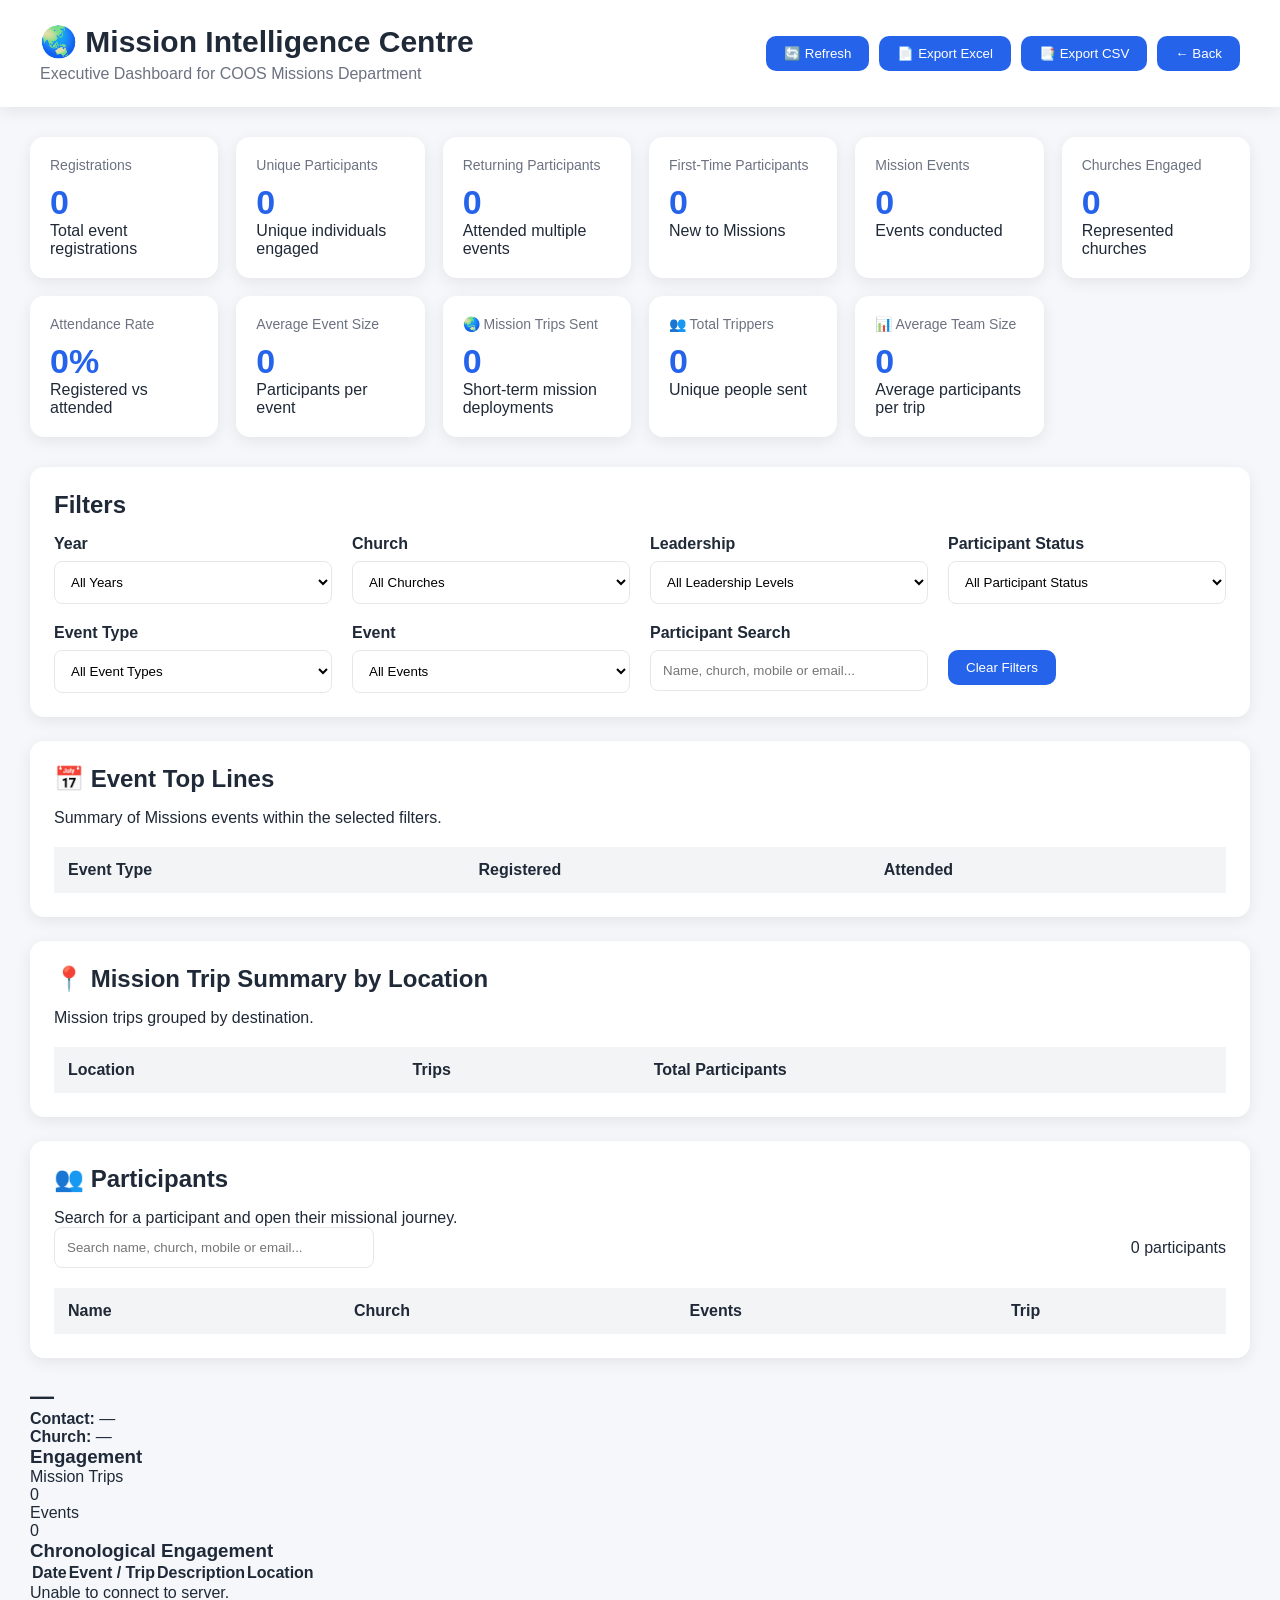
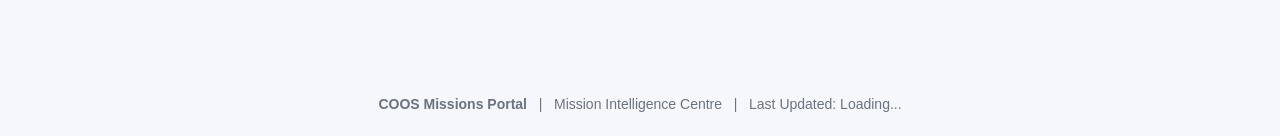
<file: reports.html>
<!DOCTYPE html>
<html lang="en">

<head>

<meta charset="UTF-8">
<meta name="viewport" content="width=device-width, initial-scale=1">

<title>Mission Intelligence Centre</title>

<link rel="stylesheet" href="./css/reports.css">

<script src="./js/config.js"></script>
<script src="./js/api.js"></script>
<script src="./js/auth.js"></script>
<script src="./js/reports.js"></script>

</head>


<body>


<!-- ==========================================================
     HEADER
========================================================== -->

<header class="topBar">

    <div>

        <h1>🌏 Mission Intelligence Centre</h1>

        <p>
            Executive Dashboard for COOS Missions Department
        </p>

    </div>


    <div class="toolbar">

        <button
            type="button"
            onclick="refreshDashboard()"
        >
            🔄 Refresh
        </button>


        <button
            type="button"
            onclick="exportExcel()"
        >
            📄 Export Excel
        </button>


        <button
            type="button"
            onclick="exportCSV()"
        >
            📑 Export CSV
        </button>


        <button
            type="button"
            onclick="goBack()"
        >
            ← Back
        </button>

    </div>

</header>



<!-- ==========================================================
     MAIN DASHBOARD
========================================================== -->

<main class="dashboard">



<!-- ==========================================================
     KPI SECTION
========================================================== -->

<section class="kpiSection">


    <div class="kpiCard">

        <div class="kpiTitle">
            Registrations
        </div>

        <div
            class="kpiValue"
            id="kpiRegistrations"
        >
            0
        </div>

        <div class="kpiSubtitle">
            Total event registrations
        </div>

    </div>



    <div class="kpiCard">

        <div class="kpiTitle">
            Unique Participants
        </div>

        <div
            class="kpiValue"
            id="kpiParticipants"
        >
            0
        </div>

        <div class="kpiSubtitle">
            Unique individuals engaged
        </div>

    </div>



    <div class="kpiCard">

        <div class="kpiTitle">
            Returning Participants
        </div>

        <div
            class="kpiValue"
            id="kpiReturning"
        >
            0
        </div>

        <div class="kpiSubtitle">
            Attended multiple events
        </div>

    </div>



    <div class="kpiCard">

        <div class="kpiTitle">
            First-Time Participants
        </div>

        <div
            class="kpiValue"
            id="kpiFirstTimers"
        >
            0
        </div>

        <div class="kpiSubtitle">
            New to Missions
        </div>

    </div>



    <div class="kpiCard">

        <div class="kpiTitle">
            Mission Events
        </div>

        <div
            class="kpiValue"
            id="kpiEvents"
        >
            0
        </div>

        <div class="kpiSubtitle">
            Events conducted
        </div>

    </div>



    <div class="kpiCard">

        <div class="kpiTitle">
            Churches Engaged
        </div>

        <div
            class="kpiValue"
            id="kpiChurches"
        >
            0
        </div>

        <div class="kpiSubtitle">
            Represented churches
        </div>

    </div>



    <div class="kpiCard">

        <div class="kpiTitle">
            Attendance Rate
        </div>

        <div
            class="kpiValue"
            id="kpiAttendance"
        >
            0%
        </div>

        <div class="kpiSubtitle">
            Registered vs attended
        </div>

    </div>



    <div class="kpiCard">

        <div class="kpiTitle">
            Average Event Size
        </div>

        <div
            class="kpiValue"
            id="kpiAverageEvent"
        >
            0
        </div>

        <div class="kpiSubtitle">
            Participants per event
        </div>

    </div>



    <!-- ======================================================
         MISSION TRIP KPIs
    ======================================================= -->

    <div class="kpiCard">

        <div class="kpiTitle">
            🌏 Mission Trips Sent
        </div>

        <div
            class="kpiValue"
            id="kpiMissionTrips"
        >
            0
        </div>

        <div class="kpiSubtitle">
            Short-term mission deployments
        </div>

    </div>



    <div class="kpiCard">

        <div class="kpiTitle">
            👥 Total Trippers
        </div>

        <div
            class="kpiValue"
            id="kpiTrippers"
        >
            0
        </div>

        <div class="kpiSubtitle">
            Unique people sent
        </div>

    </div>



    <div class="kpiCard">

        <div class="kpiTitle">
            📊 Average Team Size
        </div>

        <div
            class="kpiValue"
            id="kpiAvgTeam"
        >
            0
        </div>

        <div class="kpiSubtitle">
            Average participants per trip
        </div>

    </div>


</section>



<!-- ==========================================================
     FILTERS
========================================================== -->

<section class="card">

    <h2>Filters</h2>


    <div class="filterGrid">


        <!-- YEAR -->

        <div>

            <label for="filterYear">
                Year
            </label>

            <select id="filterYear">

                <option value="">
                    All Years
                </option>

            </select>

        </div>



        <!-- CHURCH -->

        <div>

            <label for="filterChurch">
                Church
            </label>

            <select id="filterChurch">

                <option value="">
                    All Churches
                </option>

            </select>

        </div>



        <!-- LEADERSHIP -->

        <div>

            <label for="filterLeadership">
                Leadership
            </label>

            <select id="filterLeadership">

                <option value="">
                    All Leadership Levels
                </option>

            </select>

        </div>



        <!-- STATUS -->

        <div>

            <label for="filterStatus">
                Participant Status
            </label>

            <select id="filterStatus">

                <option value="">
                    All Participant Status
                </option>

            </select>

        </div>



        <!-- EVENT TYPE -->

        <div>

            <label for="filterEventType">
                Event Type
            </label>

            <select id="filterEventType">

                <option value="">
                    All Event Types
                </option>

            </select>

        </div>



        <!-- EVENT -->

        <div>

            <label for="filterEvent">
                Event
            </label>

            <select id="filterEvent">

                <option value="">
                    All Events
                </option>

            </select>

        </div>



        <!-- PARTICIPANT SEARCH -->

        <div>

            <label for="participantSearch">
                Participant Search
            </label>

            <input
                type="text"
                id="participantSearch"
                placeholder="Name, church, mobile or email..."
            >

        </div>



        <!-- RESET -->

        <div>

            <label>
                &nbsp;
            </label>

            <button
                type="button"
                id="resetFilters"
            >
                Clear Filters
            </button>

        </div>


    </div>

</section>



<!-- ==========================================================
     EVENT TOP LINES
========================================================== -->

<section class="card">

    <h2>
        📅 Event Top Lines
    </h2>

    <p>
        Summary of Missions events within the selected filters.
    </p>


    <div class="tableWrapper">

        <table class="reportTable">

            <thead>

                <tr>

                    
                    <th>Event Type</th>
                    <th>Registered</th>
                    <th>Attended</th>
                   

                </tr>

            </thead>


            <tbody id="eventTopLinesTable">

            </tbody>

        </table>

    </div>

</section>





<!-- ==========================================================
     MISSION TRIP LOCATION SUMMARY
========================================================== -->

<section class="card">

    <h2>
        📍 Mission Trip Summary by Location
    </h2>

    <p>
        Mission trips grouped by destination.
    </p>


    <div class="tableWrapper">

        <table class="reportTable">

            <thead>

                <tr>

                    <th>Location</th>
                    <th>Trips</th>
                    <th>Total Participants</th>

                </tr>

            </thead>


            <tbody id="missionTripLocationSummaryTable">

            </tbody>

        </table>

    </div>

</section>







<!-- ==========================================================
     PARTICIPANT DIRECTORY
========================================================== -->

<section class="card">

    <h2>
        👥 Participants
    </h2>

    <p>
        Search for a participant and open their missional journey.
    </p>


    <div class="tableToolbar">

        <input
            type="text"
            id="participantTableSearch"
            placeholder="Search name, church, mobile or email..."
        >


        <span id="participantResultCount">
            0 participants
        </span>

    </div>


    <div class="tableWrapper">

        <table class="reportTable">

            <thead>

                <tr>

                    <th>Name</th>
                    <th>Church</th>
                    <th>Events</th>
                    <th>Trip</th>

                </tr>

            </thead>


            <tbody id="participantSummaryTable">

            </tbody>

        </table>

    </div>

</section>





<!-- ==========================================================
     DETAILS MODAL
========================================================== -->

<div
    id="detailsModal"
    class="modal hidden"
    aria-hidden="true"
>

    <div class="modalContent">


        <div class="modalHeader">

            <h2 id="modalTitle">
                Details
            </h2>


            <button
                type="button"
                class="closeButton"
                data-close-modal="detailsModal"
            >
                ✕
            </button>

        </div>


        <div id="modalBody">
            Loading...
        </div>


    </div>

</div>



<!-- ==========================================================
     LOADING OVERLAY
========================================================== -->

<div
    id="loadingOverlay"
    class="loadingOverlay hidden"
>

    <div class="loadingCard">

        <div class="loader"></div>

        <div class="loadingText">
            Loading Mission Intelligence...
        </div>

    </div>

</div>

     <div id="participantJourneyPanel">

  <div class="participant-header">

    <h2 id="participantJourneyName">
      —
    </h2>

    <div class="participant-contact">

      <div>
        <strong>Contact:</strong>
        <span id="participantJourneyContact">
          —
        </span>
      </div>

      <div>
        <strong>Church:</strong>
        <span id="participantJourneyChurch">
          —
        </span>
      </div>

    </div>

  </div>


  <!-- ENGAGEMENT -->

  <div class="participant-engagement">

    <h3>Engagement</h3>

    <div class="engagement-summary">

      <div class="engagement-item">

        <div class="engagement-label">
          Mission Trips
        </div>

        <div
          id="participantJourneyMissionTrips"
          class="engagement-value"
        >
          0
        </div>

      </div>


      <div class="engagement-item">

        <div class="engagement-label">
          Events
        </div>

        <div
          id="participantJourneyEvents"
          class="engagement-value"
        >
          0
        </div>

      </div>

    </div>

  </div>


  <!-- CHRONOLOGICAL ENGAGEMENT -->

  <div class="participant-chronology">

    <h3>
      Chronological Engagement
    </h3>

    <table>

      <thead>

        <tr>
          <th>Date</th>
          <th>Event / Trip</th>
          <th>Description</th>
          <th>Location</th>
        </tr>

      </thead>

      <tbody
        id="participantJourneyTableBody"
      >
      </tbody>

    </table>

  </div>

</div>



<!-- ==========================================================
     ERROR MESSAGE
========================================================== -->

<div
    id="dashboardError"
    class="hidden"
>
</div>


</main>



<!-- ==========================================================
     FOOTER
========================================================== -->

<footer>

    <div class="footer">

        <strong>
            COOS Missions Portal
        </strong>

        &nbsp; | &nbsp;

        Mission Intelligence Centre

        &nbsp; | &nbsp;

        Last Updated:

        <span id="lastRefresh">
            Loading...
        </span>

    </div>

</footer>


</body>
</html>
</file>
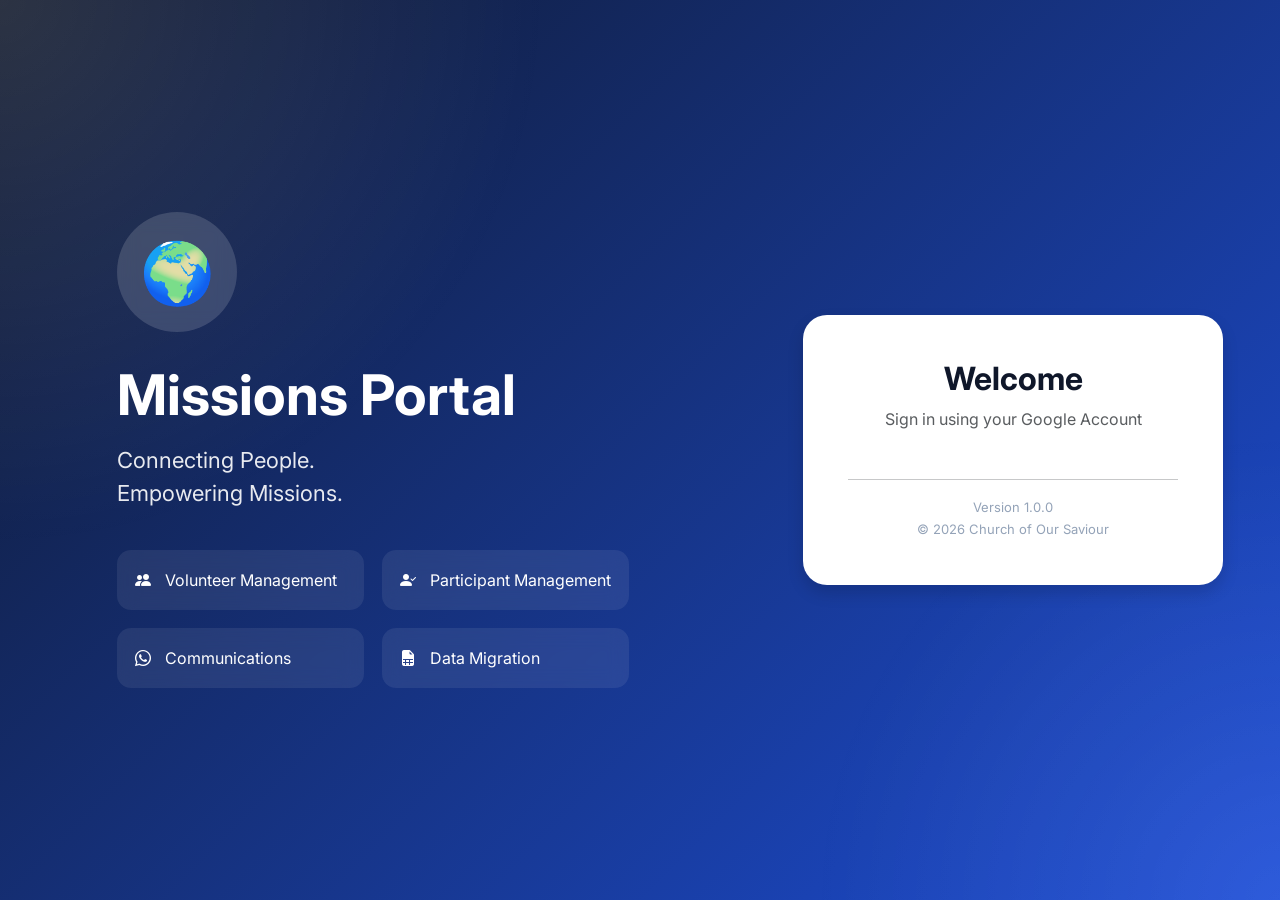
<file: walkin.html>
<!DOCTYPE html>
<html lang="en">

<head>

<meta charset="UTF-8">
<meta name="viewport" content="width=device-width, initial-scale=1.0">

<title>Walk-In Registration</title>

<script src="https://accounts.google.com/gsi/client" async defer></script>
<script src="./js/config.js"></script>
<script src="./js/auth.js"></script>
    <script src="./js/api.js"></script>

<style>

body{
    margin:0;
    font-family:Arial;
    background:#f4f6f8;
}


.header{

    background:#1e3a8a;
    color:white;
    padding:20px;

    display:flex;
    justify-content:space-between;

}


.container{

    padding:30px;

}


.card{

    background:white;
    padding:25px;
    max-width:500px;
    margin:auto;

    border-radius:12px;

}


label{

    display:block;
    margin-top:15px;
    font-weight:bold;

}


input{

    width:100%;
    padding:10px;
    margin-top:5px;

    border:1px solid #ccc;
    border-radius:6px;

}


.eventBox{

    background:#eef2ff;
    padding:15px;
    border-radius:8px;

}


button{

    margin-top:25px;

    width:100%;

    padding:12px;

    background:#1e3a8a;
    color:white;

    border:none;

    border-radius:6px;

    cursor:pointer;

}


button:hover{

    background:#163172;

}


.back{

    background:white;
    color:#1e3a8a;
    width:auto;
    padding:8px 15px;

}

</style>

</head>


<body>


<div class="header">

<h2>
➕ Walk-In Registration
</h2>


<button class="back"
onclick="goBack()">

Back

</button>


</div>


<div class="container">


<div class="card">


<h3>Event</h3>


<div class="eventBox">

<div>
<b>Name:</b>
<span id="eventName">Loading...</span>
</div>


<div>
<b>Date:</b>
<span id="eventDate"></span>
</div>


<div>
<b>Type:</b>
<span id="eventType"></span>
</div>


</div>



<label>
Name *
</label>

<input id="name">



<label>
Mobile *
</label>

<input id="mobile">



<label>
Email
</label>

<input id="email">



<label>
Church
</label>

<input id="church">



<label>
DOB
</label>

<input 
type="date"
id="dob">



<button onclick="submitWalkIn()">

Register Walk-In

</button>


</div>


</div>




<script>


const user =
JSON.parse(localStorage.getItem("mp_user"));


if(!user){

location="index.html";

}



const params =
new URLSearchParams(window.location.search);


const spreadsheetId =
params.get("event");



let eventInfo = {};



// ================================
// Generic Apps Script Runner
// ================================


async function runScript(action, data = {}) {

    const result = await API.post(
        action,
        data
    );

    if(!result.success){
        throw new Error(
            result.message || "Request failed"
        );
    }

    return result.data || result;

}


// ================================
// Load Event
// ================================


window.onload = async function(){


if(!spreadsheetId){

alert("Missing Event");

return;

}


eventInfo =
await runScript(
    "getEventInfo",
    {
        spreadsheetId
    }
);



document.getElementById("eventName")
.innerText =
eventInfo.eventName;



document.getElementById("eventDate")
.innerText =
eventInfo.eventDate;



document.getElementById("eventType")
.innerText =
eventInfo.eventType;



};





// ================================
// Submit Walk In
// ================================


async function submitWalkIn(){


const data={


spreadsheetId:


spreadsheetId,


name:

document.getElementById("name").value,


mobile:

document.getElementById("mobile").value,


email:

document.getElementById("email").value,


church:

document.getElementById("church").value,


dob:

document.getElementById("dob").value,


createdBy:

user.email


};




if(!data.name || !data.mobile){


alert(
"Name and Mobile are required"
);


return;


}




try{


await API.post("addWalkIn", data);



alert(
"Walk-in registered successfully"
);



window.location.href =
"event-management.html";



}

catch(err){


console.error(err);


alert(
"Unable to register walk-in"
);


}



}





function goBack(){


window.location.href =
"event-management.html";


}


</script>


</body>

</html>
</file>
<file: css/style.css>
/* =====================================================
   Missions Portal
   Version 1.0
===================================================== */

*{
    margin:0;
    padding:0;
    box-sizing:border-box;
}

html,body{
    height:100%;
    font-family:'Inter',sans-serif;
}

body{

    background:linear-gradient(135deg,#0f172a 0%,#1d4ed8 100%);
    overflow:hidden;

}

/* ==========================
   Background
========================== */

.background-overlay{

    position:fixed;
    inset:0;

    background:
    radial-gradient(circle at top left,
    rgba(255,255,255,.12),
    transparent 35%),

    radial-gradient(circle at bottom right,
    rgba(255,255,255,.08),
    transparent 30%);

    z-index:-1;

}

/* ==========================
   Hero Section
========================== */

.hero{

    color:white;
    max-width:600px;

}

.logo-circle{

    width:120px;
    height:120px;

    border-radius:50%;

    background:rgba(255,255,255,.15);

    display:flex;
    justify-content:center;
    align-items:center;

    font-size:60px;

    margin-bottom:30px;

    backdrop-filter:blur(10px);

}

.portal-title{

    font-size:56px;
    font-weight:700;
    margin-bottom:15px;

}

.portal-subtitle{

    font-size:22px;
    opacity:.9;
    margin-bottom:40px;
    line-height:1.5;

}

.hero-features{

    display:grid;
    grid-template-columns:1fr 1fr;
    gap:18px;

}

.hero-features div{

    background:rgba(255,255,255,.08);

    padding:18px;

    border-radius:14px;

    backdrop-filter:blur(10px);

    transition:.25s;

}

.hero-features div:hover{

    transform:translateY(-3px);

    background:rgba(255,255,255,.16);

}

.hero-features i{

    margin-right:10px;

}

/* ==========================
   Login Card
========================== */

.login-card{

    width:420px;
    max-width:95%;

    background:white;

    border-radius:24px;

    padding:45px;

    box-shadow:
    0 25px 60px rgba(0,0,0,.25);

    animation:fadeIn .6s ease;

}

.login-card h2{

    font-weight:700;
    color:#0f172a;

}

.login-card p{

    color:#64748b;

}

.mobile-logo{

    font-size:60px;
    margin-bottom:20px;

}

/* ==========================
   Google Button
========================== */

.g_id_signin{

    display:flex;
    justify-content:center;

}

/* ==========================
   Loading
========================== */

.loading-area{

    text-align:center;

}

.spinner-border{

    width:3rem;
    height:3rem;

}

/* ==========================
   Footer
========================== */

.footer{

    text-align:center;
    color:#94a3b8;
    font-size:13px;
    line-height:1.7;

}

/* ==========================
   Alerts
========================== */

.alert{

    border-radius:12px;

}

/* ==========================
   Animations
========================== */

@keyframes fadeIn{

    from{

        opacity:0;
        transform:translateY(20px);

    }

    to{

        opacity:1;
        transform:translateY(0);

    }

}

/* ==========================
   Responsive
========================== */

@media (max-width:992px){

    body{

        overflow:auto;

    }

    .login-card{

        margin:25px;

    }

}

@media (max-width:768px){

    .login-card{

        padding:35px 25px;

    }

    .portal-title{

        font-size:42px;

    }

    .portal-subtitle{

        font-size:18px;

    }

}

@media (max-width:576px){

    .login-card{

        width:100%;
        border-radius:18px;

    }

}
</file>
<file: css/reports.css>
/* ==========================================================
   MISSIONS INTELLIGENCE DASHBOARD
========================================================== */

:root{

    --primary:#2563eb;
    --success:#16a34a;
    --warning:#d97706;
    --danger:#dc2626;

    --background:#f5f7fb;

    --card:#ffffff;

    --text:#1f2937;

    --muted:#6b7280;

    --border:#e5e7eb;

    --shadow:
        0 4px 16px rgba(0,0,0,.08);

    --radius:14px;

}

/* ==========================================================
   RESET
========================================================== */

*{

    margin:0;

    padding:0;

    box-sizing:border-box;

}

body{

    background:var(--background);

    font-family:
        "Segoe UI",
        Arial,
        sans-serif;

    color:var(--text);

}

/* ==========================================================
   TOP BAR
========================================================== */

.topBar{

    background:white;

    padding:24px 40px;

    display:flex;

    justify-content:space-between;

    align-items:center;

    box-shadow:var(--shadow);

    position:sticky;

    top:0;

    z-index:100;

}

.topBar h1{

    font-size:30px;

}

.topBar p{

    color:var(--muted);

    margin-top:6px;

}

/* ==========================================================
   TOOLBAR
========================================================== */

.toolbar{

    display:flex;

    gap:10px;

}

button{

    background:var(--primary);

    color:white;

    border:none;

    padding:

        10px
        18px;

    border-radius:10px;

    cursor:pointer;

    transition:.2s;

}

button:hover{

    transform:translateY(-2px);

    opacity:.9;

}

/* ==========================================================
   MAIN DASHBOARD
========================================================== */

.dashboard{

    padding:30px;

}

/* ==========================================================
   CARD
========================================================== */

.card{

    background:white;

    border-radius:var(--radius);

    box-shadow:var(--shadow);

    padding:24px;

    margin-bottom:24px;

}

.card h2{

    margin-bottom:16px;

}

.card h3{

    margin-bottom:14px;

}

/* ==========================================================
   KPI GRID
========================================================== */

.kpiSection{

    display:grid;

    grid-template-columns:
        repeat(auto-fit,minmax(180px,1fr));

    gap:18px;

    margin-bottom:30px;

}

.kpiCard{

    background:white;

    border-radius:14px;

    box-shadow:var(--shadow);

    padding:20px;

    transition:.2s;

}

.kpiCard:hover{

    transform:translateY(-4px);

}

.kpiTitle{

    color:var(--muted);

    font-size:14px;

}

.kpiValue{

    font-size:34px;

    font-weight:bold;

    margin-top:10px;

    color:var(--primary);

}

/* ==========================================================
   EXECUTIVE GRID
========================================================== */

.executiveGrid{

    display:grid;

    grid-template-columns:

        2fr 1fr;

    gap:20px;

    margin-bottom:25px;

}

/* ==========================================================
   FILTERS
========================================================== */

.filterGrid{

    display:grid;

    grid-template-columns:

        repeat(auto-fit,minmax(220px,1fr));

    gap:20px;

}

label{

    display:block;

    margin-bottom:8px;

    font-weight:600;

}

input,
select{

    width:100%;

    padding:12px;

    border-radius:8px;

    border:1px solid var(--border);

    background:white;

}

input:focus,
select:focus{

    outline:none;

    border-color:var(--primary);

}

/* ==========================================================
   SECTION HEADER
========================================================== */

.sectionHeader{

    margin:

        40px 0 18px;

}

.sectionHeader h2{

    font-size:26px;

}

.sectionHeader p{

    color:var(--muted);

    margin-top:6px;

}

/* ==========================================================
   CHART GRID
========================================================== */

.analyticsGrid{

    display:grid;

    grid-template-columns:

        repeat(auto-fit,minmax(420px,1fr));

    gap:22px;

    margin-bottom:35px;

}

.chartCard{

    background:white;

    border-radius:14px;

    box-shadow:var(--shadow);

    padding:22px;

    min-height:360px;

}

.chartCard canvas{

    width:100% !important;

    height:280px !important;

}

/* ==========================================================
   STRATEGIC INSIGHTS
========================================================== */

.insightGrid{

    display:grid;

    grid-template-columns:
        repeat(auto-fit,minmax(300px,1fr));

    gap:20px;

    margin-bottom:35px;

}

.insightCard{

    background:white;

    border-radius:14px;

    box-shadow:var(--shadow);

    padding:20px;

    border-left:6px solid var(--primary);

    transition:.2s;

}

.insightCard:hover{

    transform:translateY(-4px);

}

.insightCard h3{

    margin-bottom:15px;

}

.success{

    border-left-color:var(--success);

}

.warning{

    border-left-color:var(--warning);

}

.danger{

    border-left-color:var(--danger);

}

.info{

    border-left-color:var(--primary);

}

.insightCard ul{

    margin-left:18px;

}

.insightCard li{

    margin-bottom:10px;

}

/* ==========================================================
   TABLES
========================================================== */

.tableWrapper{

    overflow:auto;

    margin-top:20px;

}

.reportTable{

    width:100%;

    border-collapse:collapse;

    background:white;

}

.reportTable th{

    background:#f3f4f6;

    padding:14px;

    text-align:left;

    font-weight:600;

    position:sticky;

    top:0;

    z-index:2;

}

.reportTable td{

    padding:12px 14px;

    border-bottom:1px solid var(--border);

}

.reportTable tr:hover{

    background:#f8fafc;

}

.tableToolbar{

    display:flex;

    justify-content:space-between;

    align-items:center;

    margin-bottom:16px;

    gap:10px;

}

.tableToolbar input{

    max-width:320px;

}

/* ==========================================================
   MINI TABLE
========================================================== */

.miniTable{

    width:100%;

    border-collapse:collapse;

}

.miniTable th{

    background:#f8fafc;

    padding:10px;

    text-align:left;

}

.miniTable td{

    padding:10px;

    border-bottom:1px solid var(--border);

}

.miniTable tr:hover{

    background:#f8fafc;

}

/* ==========================================================
   MODAL
========================================================== */

.modal{

    position:fixed;

    inset:0;

    background:rgba(0,0,0,.45);

    display:flex;

    justify-content:center;

    align-items:center;

    z-index:999;

}

.hidden{

    display:none !important;

}

.modalContent{

    width:min(900px,95%);

    background:white;

    border-radius:16px;

    box-shadow:var(--shadow);

    overflow:hidden;

}

.modalHeader{

    display:flex;

    justify-content:space-between;

    align-items:center;

    padding:20px 24px;

    border-bottom:1px solid var(--border);

}

.modalHeader h2{

    margin:0;

}

#modalBody{

    padding:24px;

    max-height:70vh;

    overflow:auto;

}

.closeButton{

    background:none;

    border:none;

    color:var(--muted);

    font-size:22px;

    cursor:pointer;

}

.closeButton:hover{

    color:var(--danger);

}

/* ==========================================================
   LOADING
========================================================== */

.loadingOverlay{

    position:fixed;

    inset:0;

    background:rgba(255,255,255,.75);

    display:flex;

    justify-content:center;

    align-items:center;

    z-index:1000;

}

.loadingCard{

    background:white;

    padding:30px 40px;

    border-radius:16px;

    box-shadow:var(--shadow);

    text-align:center;

}

.loader{

    width:50px;

    height:50px;

    border:5px solid #e5e7eb;

    border-top:5px solid var(--primary);

    border-radius:50%;

    animation:spin 1s linear infinite;

    margin:0 auto 16px;

}

.loadingText{

    color:var(--muted);

}

@keyframes spin{

    from{

        transform:rotate(0deg);

    }

    to{

        transform:rotate(360deg);

    }

}

/* ==========================================================
   FOOTER
========================================================== */

.footer{

    margin-top:40px;

    padding:24px;

    text-align:center;

    color:var(--muted);

    font-size:14px;

}

/* ==========================================================
   STATUS BADGES
========================================================== */

.badge{

    display:inline-block;

    padding:4px 10px;

    border-radius:20px;

    font-size:12px;

    font-weight:600;

}

.badge-success{

    background:#dcfce7;

    color:#166534;

}

.badge-warning{

    background:#fef3c7;

    color:#92400e;

}

.badge-danger{

    background:#fee2e2;

    color:#991b1b;

}

.badge-info{

    background:#dbeafe;

    color:#1d4ed8;

}

/* ==========================================================
   RESPONSIVE
========================================================== */

@media(max-width:1100px){

    .executiveGrid{

        grid-template-columns:1fr;

    }

}

@media(max-width:900px){

    .analyticsGrid{

        grid-template-columns:1fr;

    }

}

@media(max-width:768px){

    .topBar{

        flex-direction:column;

        align-items:flex-start;

        gap:18px;

    }

    .toolbar{

        width:100%;

        flex-wrap:wrap;

    }

    button{

        flex:1;

    }

    .dashboard{

        padding:18px;

    }

}

@media(max-width:500px){

    .kpiSection{

        grid-template-columns:1fr;

    }

}
</file>
